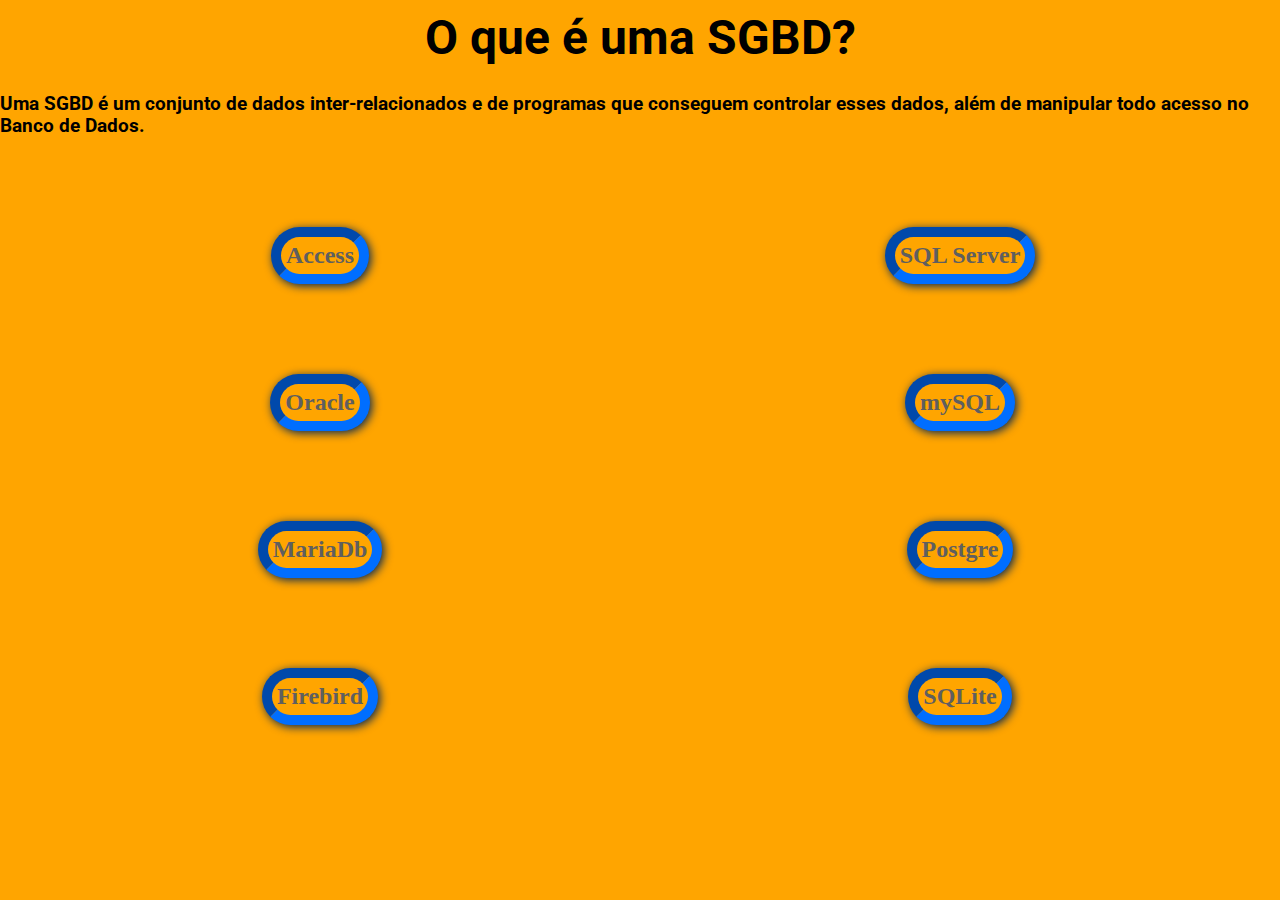
<file: paginaSGBD.html>
<!DOCTYPE html>
<html lang="pt-br">
<head>
    <meta charset="UTF-8">
    <meta http-equiv="X-UA-Compatible" content="IE=edge">
    <meta name="viewport" content="width=device-width, initial-scale=1.0">
    <link rel="stylesheet" href="sgbd.css">
    <link rel="shortcut icon" href="imagens/database-storage.svg" type="image/x-icon">
    <title>SGBD's</title>
</head>
<body>
    <main>
        <nav>
            <section>
                <div id="titulo">
                    <h1>
                        O que é uma SGBD?
                    </h1>
                </div>
                <div id="conceito">
                    <h3>
                        Uma SGBD é um conjunto de dados inter-relacionados e de programas que conseguem
                        controlar esses dados, além de manipular todo acesso no Banco de Dados. 
                    </h3>
                </div>
                <div class="divlinha1">
                    <div class="espaco">
                        <h2>
                            <a href="SGBD/access.html" class="linha">
                                Access
                            </a>
                        </h2>
                    </div>
                    <div class="espaco">
                        <h2>
                            <a href="SGBD/SQLServer.html" class="linha">
                                SQL Server
                            </a>
                        </h2>
                    </div>
                </div>
                <div class="divlinha1">
                    <div class="espaco">
                        <h2>
                            <a href="SGBD/oracle.html" class="linha">
                                Oracle
                            </a>
                        </h2>
                    </div>
                    <div class="espaco">
                        <h2>
                            <a href="SGBD/mySQL.html" class="linha">
                                mySQL
                            </a>
                        </h2>
                    </div>
                </div>
                <div class="divlinha1">
                    <div class="espaco">
                        <h2>
                            <a href="SGBD/mariaDB.html" class="linha">
                                MariaDb
                            </a>
                        </h2>
                    </div>
                    <div class="espaco">
                        <h2>
                            <a href="SGBD/postgre.html" class="linha">
                                Postgre
                            </a>
                        </h2>
                    </div>
                </div>
                <div class="divlinha1">
                    <div class="espaco">
                        <h2>
                            <a href="SGBD/firebird.html" class="linha">
                                Firebird
                            </a>
                        </h2>
                    </div>
                    <div class="espaco">
                        <h2>
                            <a href="SGBD/SQLite.html" class="linha">
                                SQLite
                            </a>
                        </h2>
                    </div>
                </div>
            </section>
        </nav>
    </main>
</body>
</html>
</file>
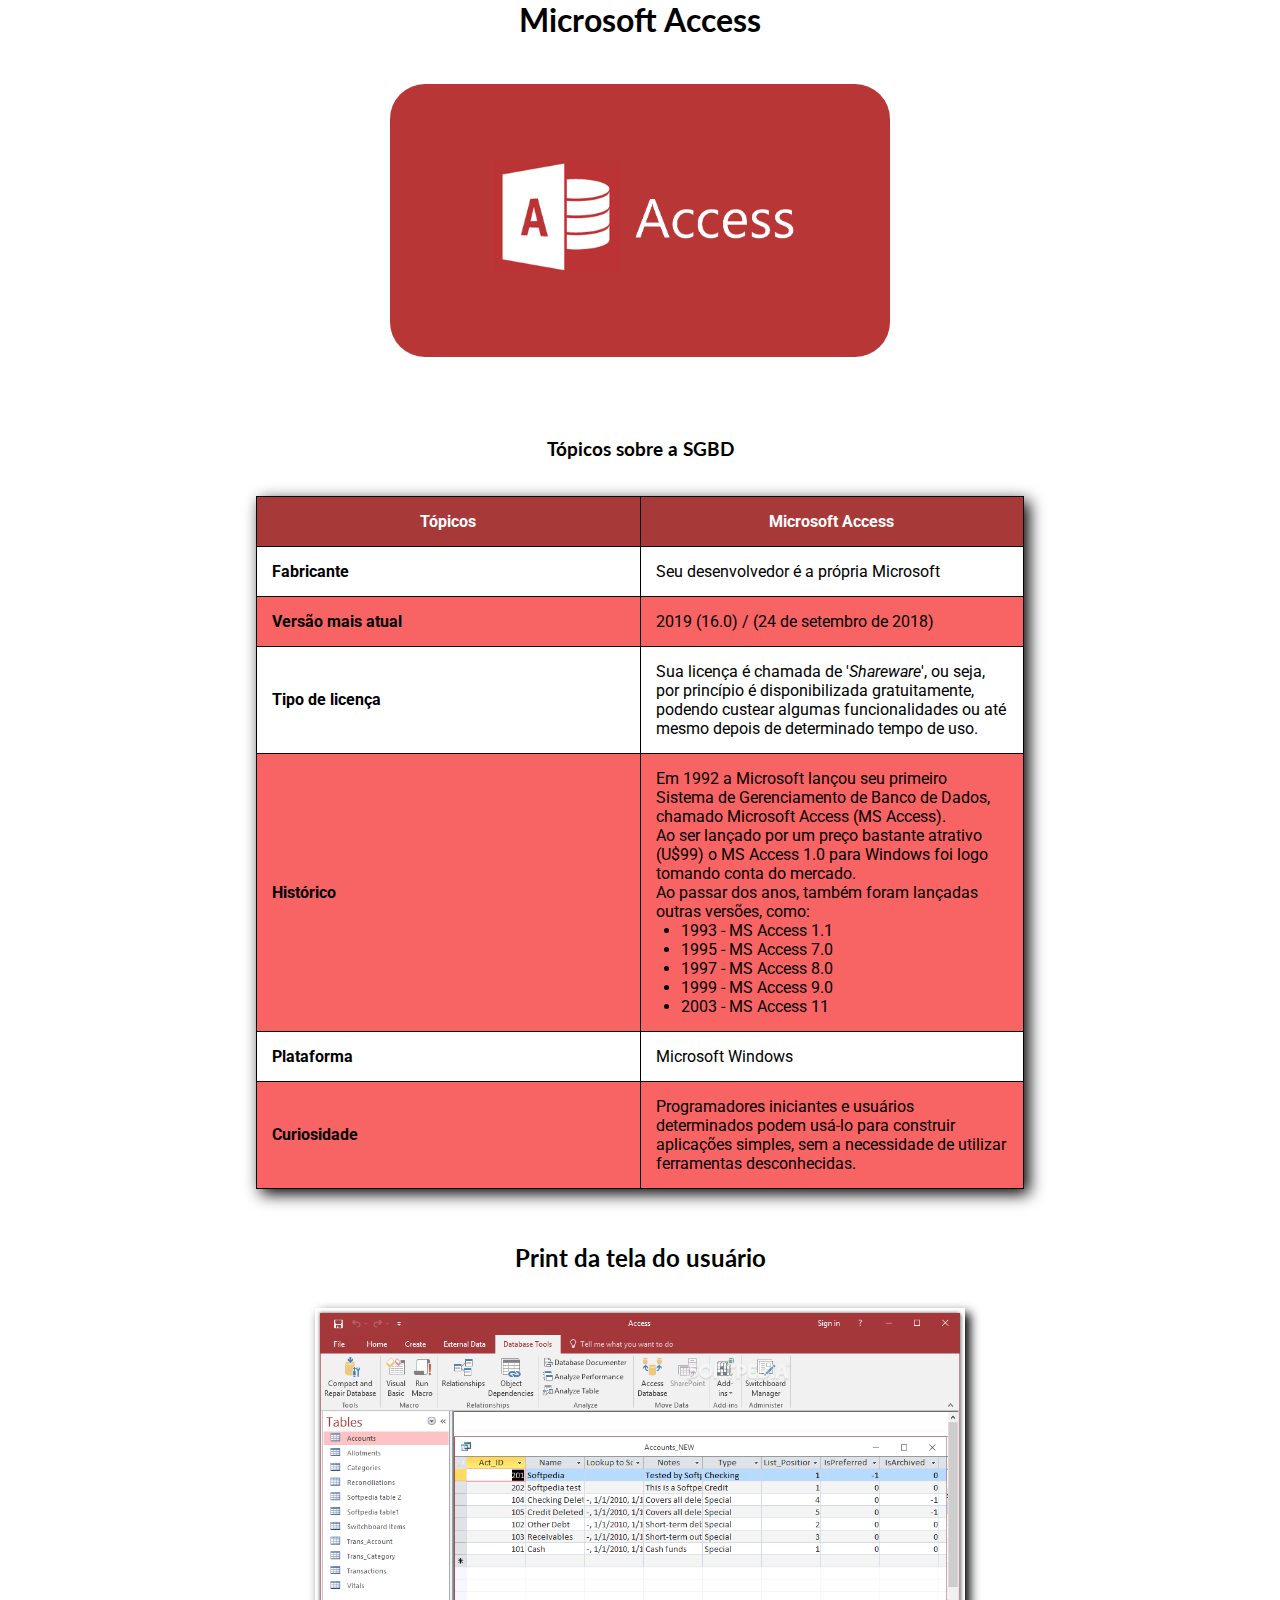
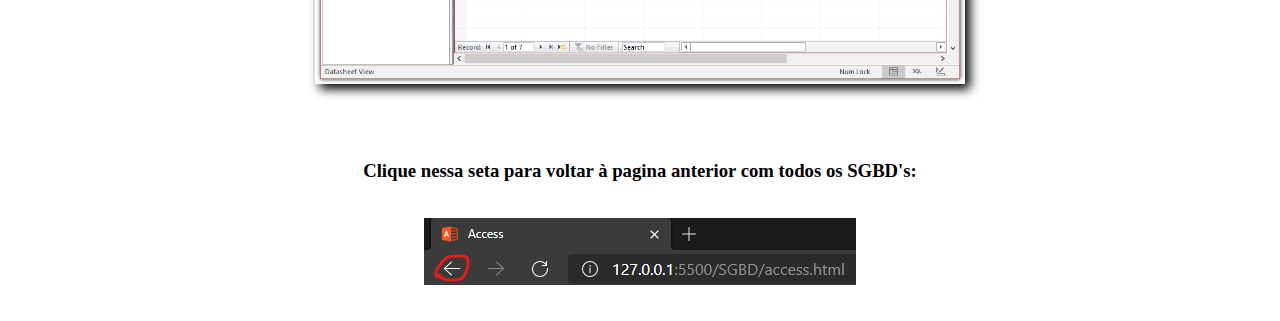
<file: SGBD/access.html>
<!DOCTYPE html>
<html lang="pt-br">
<head>
    <meta charset="UTF-8">
    <meta http-equiv="X-UA-Compatible" content="IE=edge">
    <meta name="viewport" content="width=device-width, initial-scale=1.0">
    <link rel="stylesheet" href="access.css">
    <link rel="shortcut icon" href="imagens/ACCESS/microsoft-access.svg" type="image/x-icon">
    <title>Access</title>
</head>
<body>
    <main>
        <section>
            <nav>
                <div id="divtitle">
                    <h1 id="title">
                        Microsoft Access
                    </h1>
                </div>
                <div id="img1">
                    <img id="microsoft" src="imagens/ACCESS/Microsoft-Access.jpg" title="Microsoft Access">
                </div>
                <br><br>
                <div id="titletabela">
                    <h3>
                        Tópicos sobre a SGBD
                    </h3>
                </div>
                <br><br>
                <div id="tabela">
                    <table>
                        <thead>
                            <tr>
                                <th>Tópicos</th>
                                <th>Microsoft Access</th>
                            </tr>
                        </thead>
                        <tbody>
                            <tr>
                                <!-- Fabricante -->
                                <td><strong>Fabricante</strong></td>
                                <td>Seu desenvolvedor é a própria Microsoft</td>
                            </tr>
                            <tr>
                                <!-- Versões mais atuais -->
                                <td><strong>Versão mais atual</strong></td>
                                <td>2019 (16.0) / (24 de setembro de 2018)</td>
                            </tr>
                            <tr>
                                <!-- Tipo de licença -->
                                <td><strong>Tipo de licença</strong></td>
                                <td>Sua licença é chamada de '<em>Shareware</em>', 
                                    ou seja, por princípio é disponibilizada gratuitamente, podendo 
                                    custear algumas funcionalidades ou até mesmo depois de determinado
                                    tempo de uso.</td>
                            </tr>
                            <tr>
                                <!-- Histórico (breve história da SGBD em questão) -->
                                <td><strong>Histórico</strong></td>
                                <td>Em 1992 a Microsoft lançou seu 
                                    primeiro Sistema de Gerenciamento de Banco de Dados, 
                                    chamado Microsoft Access (MS Access).<br/>
                                    Ao ser lançado por um preço bastante atrativo (U$99) o MS 
                                    Access 1.0 para Windows foi logo tomando conta do mercado.
                                    <br/>
                                    Ao passar dos anos, também foram lançadas outras versões,
                                    como: <ul>
                                        <li>1993 - MS Access 1.1</li>
                                        <li>1995 - MS Access 7.0</li>
                                        <li>1997 - MS Access 8.0</li>
                                        <li>1999 - MS Access 9.0</li>
                                        <li>2003 - MS Access 11</li>
                                    </ul>
                                </td>
                            </tr>
                            <tr>
                                <!-- Plataforma (sistemas operacionais suportados) -->
                                <td><strong>Plataforma</strong></td>
                                <td>Microsoft Windows</td>
                            </tr>
                            <tr>
                                <!-- Curiosidades -->
                                <td><strong>Curiosidade</strong></td>
                                <td>Programadores iniciantes e usuários determinados podem usá-lo
                                    para construir aplicações simples, sem a necessidade
                                    de utilizar ferramentas desconhecidas.</td>
                            </tr>
                        </tbody>
                    </table>
            </nav>
        </section>
        <section>
            <br><br><br>
            <!-- Interface ao usuário e prints de tela -->
            <div id="img1">
                <div>
                    <h3 id="print">
                        Print da tela do usuário
                    </h3>
                    <br><br>
                    <figure>
                        <img src="imagens/ACCESS/print.png" id="img2" title="Print tela do usuário">
                    </figure>
                    <br><br><br><br>
                </div>
            </div>
        </section>
    </main>
    <footer>
        <div id="divfooter">
            <h3>
                Clique nessa seta para voltar à pagina anterior com todos os SGBD's:
            </h3>
        </div>
        <br><br>
        <div id="divfooter2">
            <img src="imagens/ACCESS/tutorial.png" alt="Voltar">
        </div>
        <br><br>
    </footer>
    
   <!-- curiosidades -->

</body>
</html>
</file>
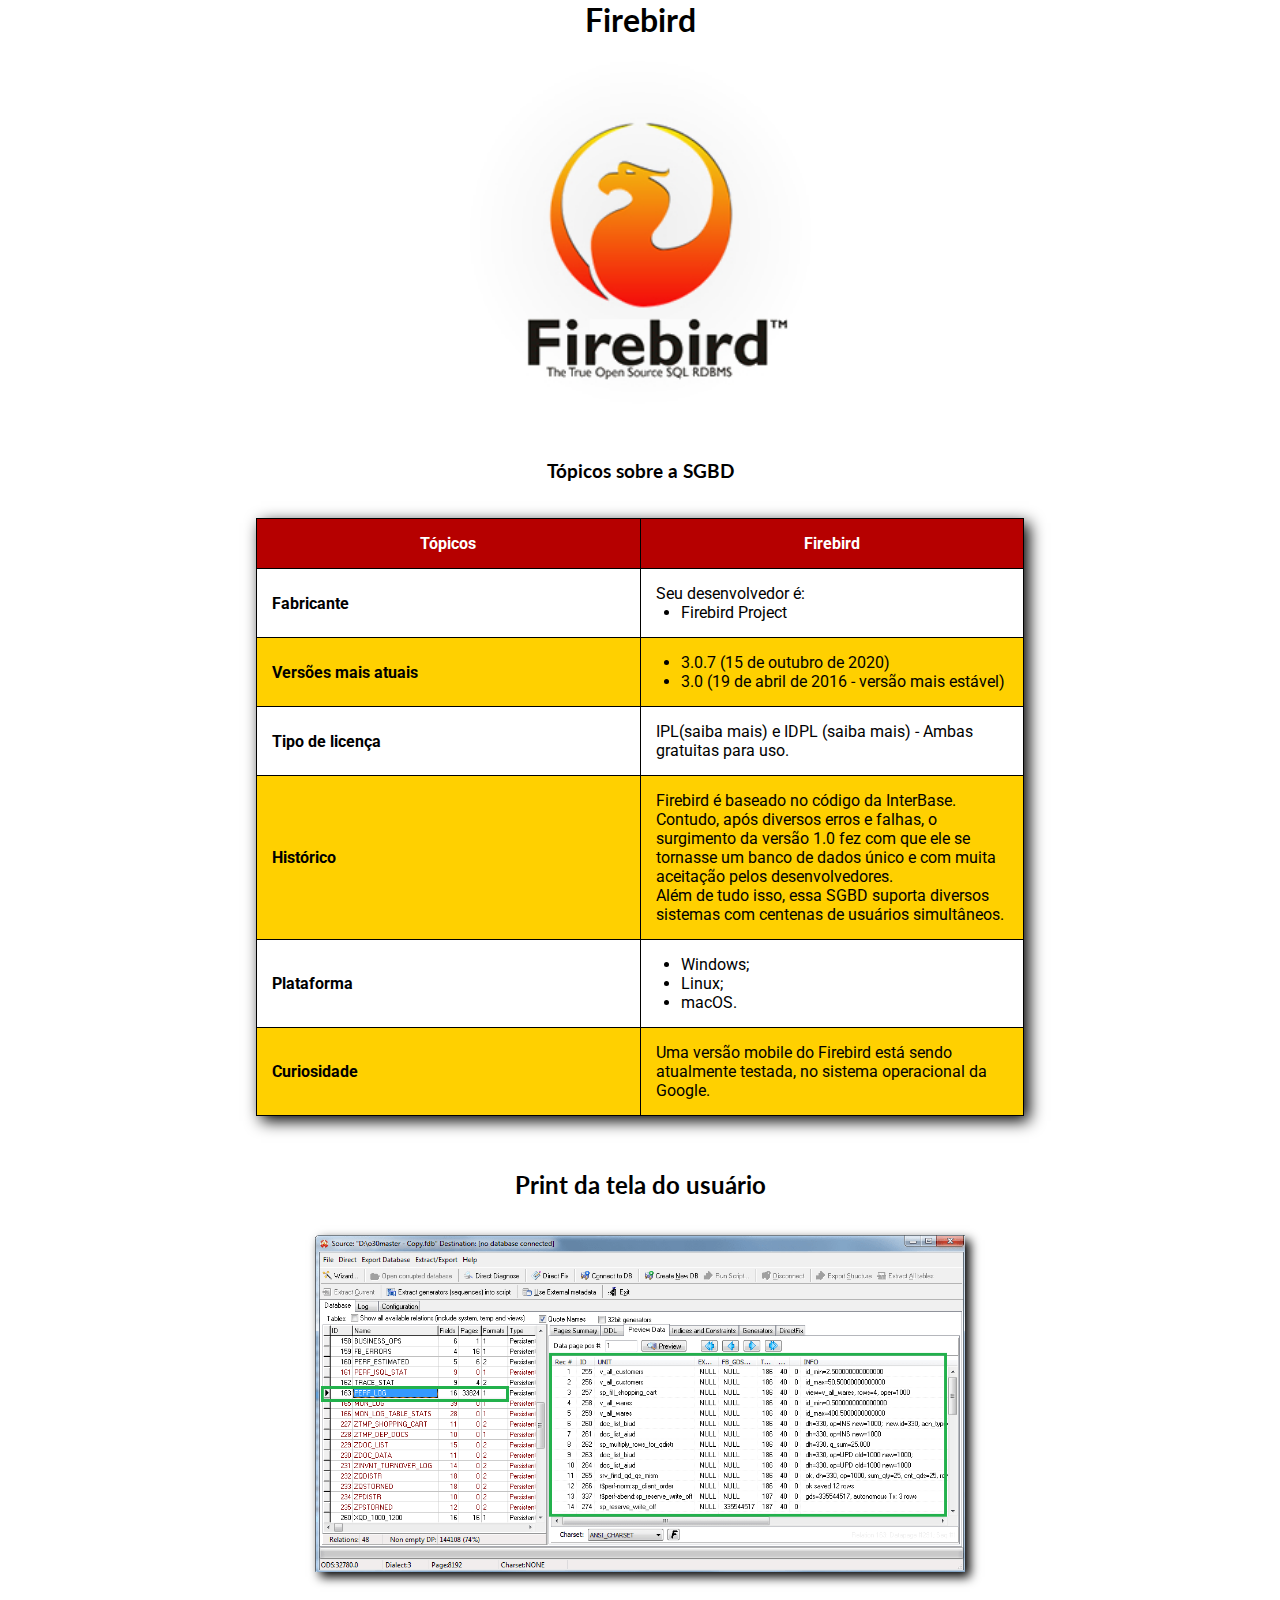
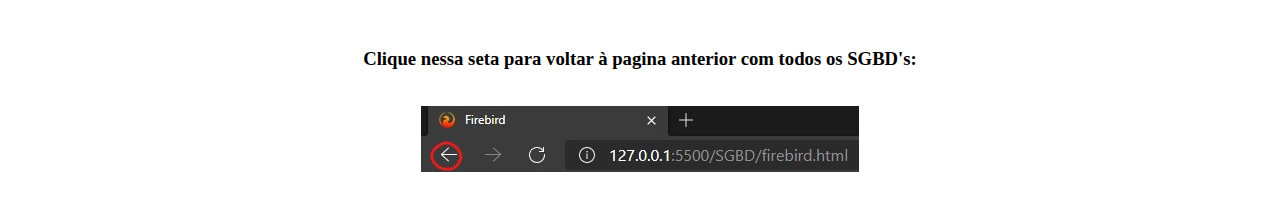
<file: SGBD/firebird.html>
<!DOCTYPE html>
<html lang="pt-br">
<head>
    <meta charset="UTF-8">
    <meta http-equiv="X-UA-Compatible" content="IE=edge">
    <meta name="viewport" content="width=device-width, initial-scale=1.0">
    <link rel="stylesheet" href="firebird.css">
    <link rel="shortcut icon" href="imagens/FIREBIRD/Firebird_logo.png" type="image/x-icon">
    <title>Firebird</title>
</head>
<body>
    <main>
        <section>
            <nav>
                <div id="divtitle">
                    <h1 id="title">
                        Firebird
                    </h1>
                </div>
                <div id="img1">
                    <img id="firebird" src="imagens/FIREBIRD/imgprincipal.jpg" title="Firebird">
                </div>
                <br><br>
                <div id="titletabela">
                    <h3>
                        Tópicos sobre a SGBD
                    </h3>
                </div>
                <br><br>
                <div id="tabela">
                    <table>
                        <thead>
                            <tr>
                                <th>Tópicos</th>
                                <th>Firebird</th>
                            </tr>
                        </thead>
                        <tbody>
                            <tr>
                                <!-- Fabricante -->
                                <td><strong>Fabricante</strong></td>
                                <td>Seu desenvolvedor é: 
                                    <ul>
                                        <li>
                                            Firebird Project
                                        </li>
                                    </ul>
                                </td>
                            </tr>
                            <tr>
                                <!-- Versões mais atuais -->
                                <td><strong>Versões mais atuais</strong></td>
                                <td>
                                    <ul>
                                        <li>3.0.7 (15 de outubro de 2020)</li>
                                        <li>3.0 (19 de abril de 2016 - versão mais estável)</li>
                                    </ul>
                                </td>
                            </tr>
                            <tr>
                                <!-- Tipo de licença -->
                                <td><strong>Tipo de licença</strong></td>
                                <td>IPL(<a class="firebird" href="http://www.firebirdsql.org/en/licensing/" target="_blank">saiba mais</a>) 
                                    e IDPL (<a class="firebird" href="http://www.firebirdsql.org/en/licensing/" target="_blank">saiba mais</a>) - 
                                Ambas gratuitas para uso.</td>
                            </tr>
                            <tr>
                                <!-- Histórico (breve história da SGBD em questão) -->
                                <td><strong>Histórico</strong></td>
                                <td>
                                    Firebird é baseado no código da InterBase.<br/> 
                                    Contudo, após diversos erros e falhas, o surgimento da versão 1.0
                                    fez com que ele se tornasse um banco de dados único e com muita
                                    aceitação pelos desenvolvedores.<br/>
                                    Além de tudo isso, essa SGBD suporta diversos sistemas com centenas de usuários 
                                    simultâneos.
                                </td>
                            </tr>
                            <tr>
                                <!-- Plataforma (sistemas operacionais suportados) -->
                                <td><strong>Plataforma</strong></td>
                                <td><ul>
                                    <li>Windows;</li>
                                    <li>Linux;</li>
                                    <li>macOS.</li>
                                </ul></td>
                            </tr>
                            <tr>
                                <!-- Curiosidades -->
                                <td><strong>Curiosidade</strong></td>
                                <td>
                                Uma versão mobile do Firebird está sendo atualmente testada, no sistema
                                operacional da Google.
                                </td>
                            </tr>
                        </tbody>
                    </table>
            </nav>
        </section>
        <section>
            <br><br><br>
            <div id="img1">
                <!-- Interface ao usuário e prints de tela -->
                <div>
                    <h3 id="print">
                        Print da tela do usuário
                    </h3>
                    <br><br>
                    <figure>
                        <img src="imagens/FIREBIRD/print.png" id="img2" title="Print tela do usuário">
                    </figure>
                    <br><br><br><br>
                </div>
            </div>
        </section>
    </main>
    <footer>
        <div id="divfooter">
            <h3>
                Clique nessa seta para voltar à pagina anterior com todos os SGBD's:
            </h3>
        </div>
        <br><br>
        <div id="divfooter2">
            <img src="imagens/FIREBIRD/tutorialfb.jpg" alt="Voltar">
        </div>
        <br><br>
    </footer>
</body>
</html>
</file>
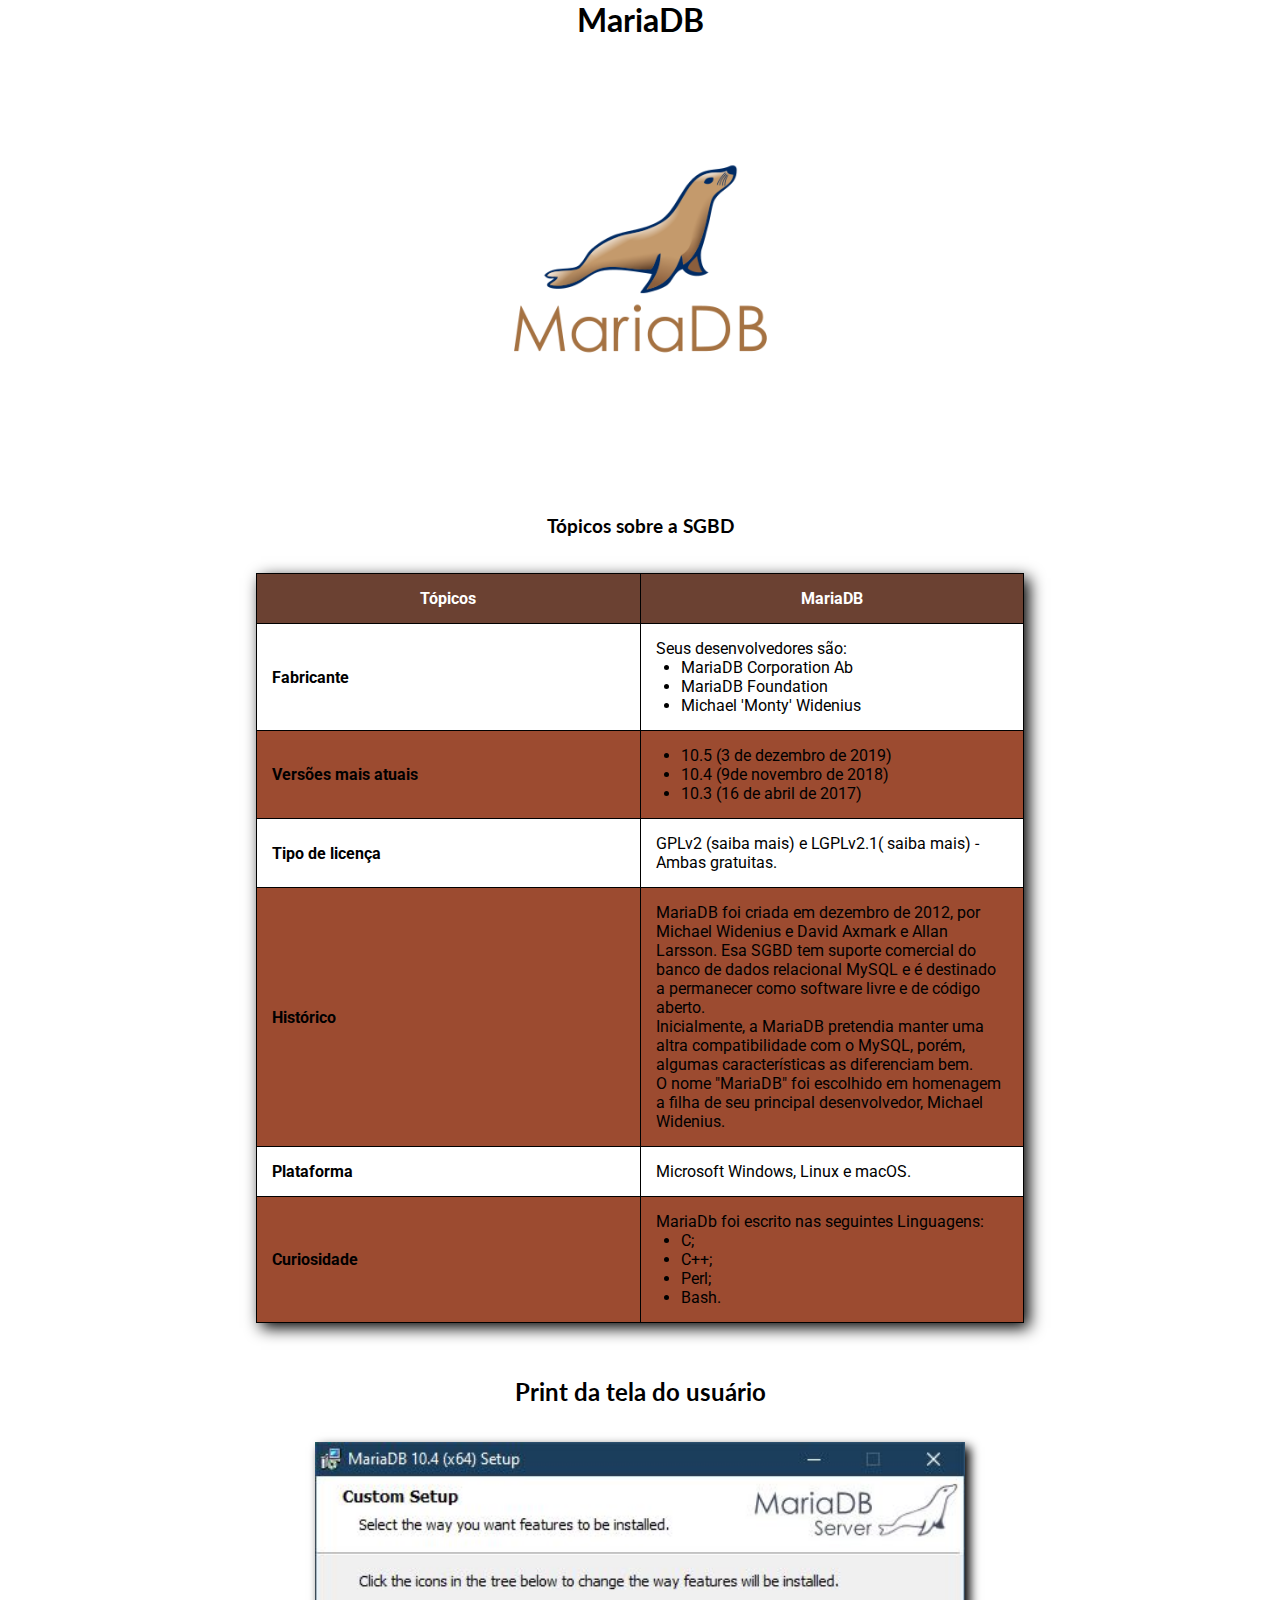
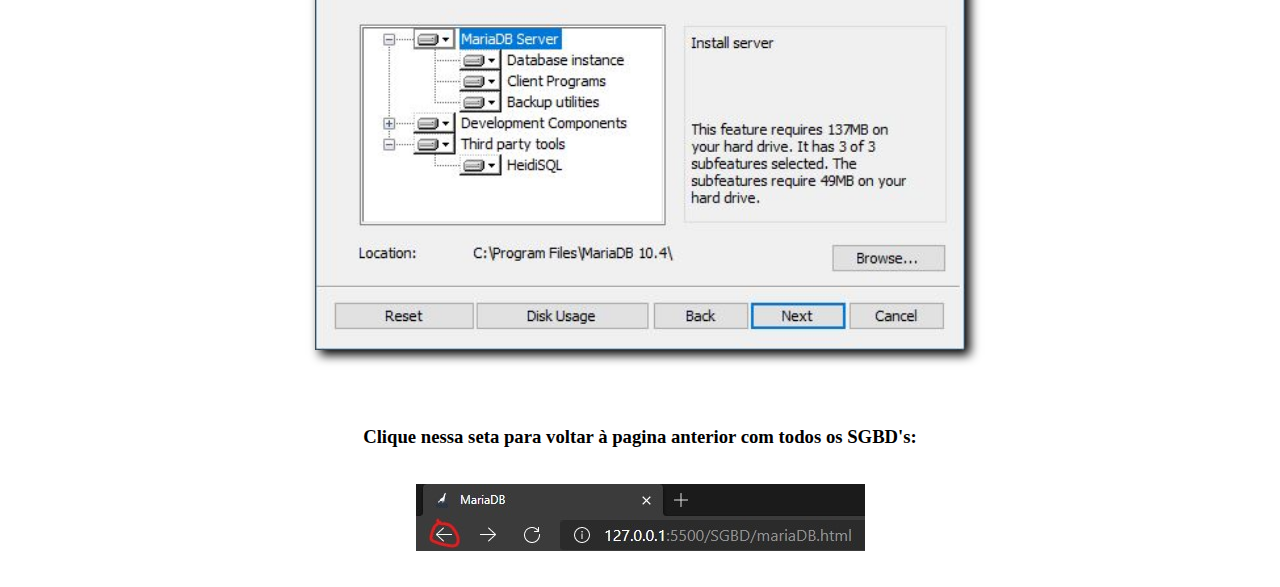
<file: SGBD/mariaDB.html>
<!DOCTYPE html>
<html lang="pt-br">
<head>
    <meta charset="UTF-8">
    <meta http-equiv="X-UA-Compatible" content="IE=edge">
    <meta name="viewport" content="width=device-width, initial-scale=1.0">
    <link rel="stylesheet" href="mariaDB.css">
    <link rel="shortcut icon" href="imagens/MARIADB/favicon.png" type="image/x-icon">
    <title>MariaDB</title>
</head>
<body>
    <main>
        <section>
            <nav>
                <div id="divtitle">
                    <h1 id="title">
                        MariaDB
                    </h1>
                </div>
                <div id="img1">
                    <img id="mariaDb" src="imagens/MARIADB/imgprincipal.png" title="MariaDB">
                </div>
                <br><br>
                <div id="titletabela">
                    <h3>
                        Tópicos sobre a SGBD
                    </h3>
                </div>
                <br><br>
                <div id="tabela">
                    <table>
                        <thead>
                            <tr>
                                <th>Tópicos</th>
                                <th>MariaDB</th>
                            </tr>
                        </thead>
                        <tbody>
                            <tr>
                                <!-- Fabricante -->
                                <td><strong>Fabricante</strong></td>
                                <td>Seus desenvolvedores são: 
                                    <ul>
                                        <li>MariaDB Corporation Ab</li>
                                        <li>MariaDB Foundation</li>
                                        <li>Michael 'Monty' Widenius</li>
                                    </ul>
                                </td>
                            </tr>
                            <tr>
                                <!-- Versões mais atuais -->
                                <td><strong>Versões mais atuais</strong></td>
                                <td><ul>
                                    <li>10.5 (3 de dezembro de 2019)</li>
                                    <li>10.4 (9de novembro de 2018)</li>
                                    <li>10.3 (16 de abril de 2017)</li>
                                </ul></td>
                            </tr>
                            <tr>
                                <!-- Tipo de licença -->
                                <td><strong>Tipo de licença</strong></td>
                                <td>GPLv2 (<a class="linkmdb" href="https://choosealicense.com/licenses/gpl-2.0/" target="_blank">saiba mais</a>) 
                                    e LGPLv2.1(<a class="linkmdb" href="https://www.gnu.org/licenses/old-licenses/lgpl-2.1.en.html" target="_blank">
                                    saiba mais</a>) - Ambas gratuitas.</td>
                            </tr>
                            <tr>
                                <!-- Histórico (breve história da SGBD em questão) -->
                                <td><strong>Histórico</strong></td>
                                <td>
                                    MariaDB foi criada em dezembro de 2012, por Michael Widenius e David Axmark e
                                    Allan Larsson. Esa SGBD tem suporte comercial do banco de dados relacional MySQL 
                                    e é destinado a permanecer como software livre e de código aberto.<br/>
                                    Inicialmente, a MariaDB pretendia manter uma altra compatibilidade com o MySQL,
                                    porém, algumas características as diferenciam bem.<br/>
                                    O nome "MariaDB" foi escolhido em homenagem a filha de seu principal
                                    desenvolvedor, Michael Widenius.
                                </td>
                            </tr>
                            <tr>
                                <!-- Plataforma (sistemas operacionais suportados) -->
                                <td><strong>Plataforma</strong></td>
                                <td>Microsoft Windows, Linux e macOS.</td>
                            </tr>
                            <tr>
                                <!-- Curiosidades -->
                                <td><strong>Curiosidade</strong></td>
                                <td>
                                    MariaDb foi escrito nas seguintes Linguagens:
                                    <ul>
                                        <li>C;</li>
                                        <li>C++;</li>
                                        <li>Perl;</li>
                                        <li>Bash.</li>
                                    </ul>
                                </td>
                            </tr>
                        </tbody>
                    </table>
            </nav>
        </section>
        <section>
            <br><br><br>
            <div id="img1">
                <!-- Interface ao usuário e prints de tela -->
                <div>
                    <h3 id="print">
                        Print da tela do usuário
                    </h3>
                    <br><br>
                    <figure>
                        <img src="imagens/MARIADB/telausuario.jpg" id="img2" title="Print tela do usuário">
                    </figure>
                    <br><br><br><br>
                </div>
            </div>
        </section>
    </main>
    <footer>
        <div id="divfooter">
            <h3>
                Clique nessa seta para voltar à pagina anterior com todos os SGBD's:
            </h3>
        </div>
        <br><br>
        <div id="divfooter2">
            <img src="imagens/MARIADB/tutorialmdb.jpg" alt="Voltar">
        </div>
        <br><br>
    </footer>
</body>
</body>
</html>
</file>
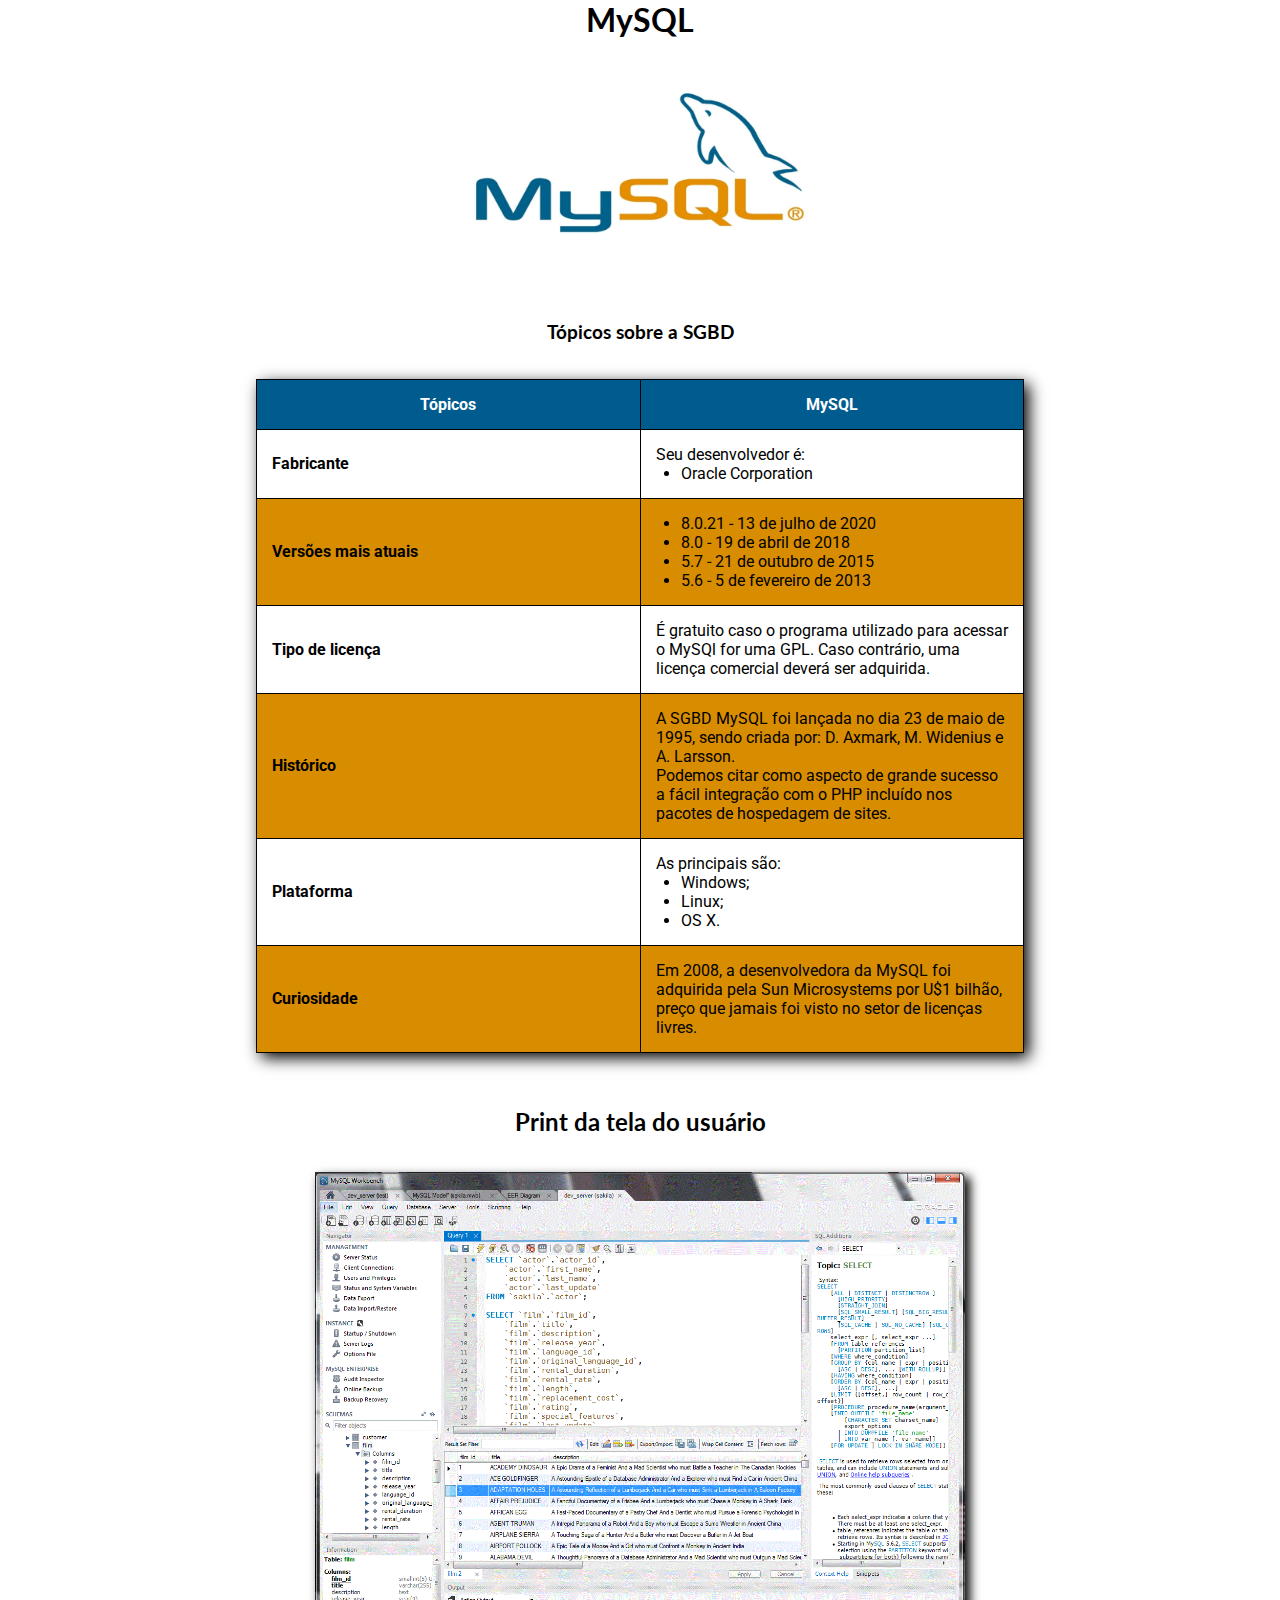
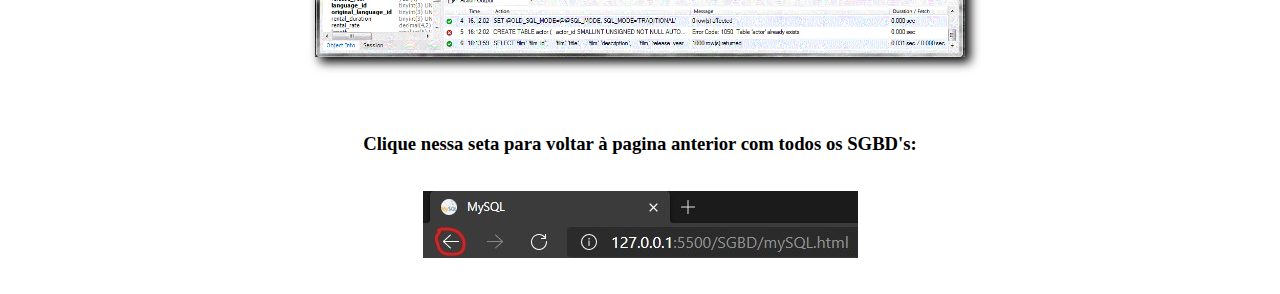
<file: SGBD/mySQL.html>
<!DOCTYPE html>
<html lang="pt-br">
<head>
    <meta charset="UTF-8">
    <meta http-equiv="X-UA-Compatible" content="IE=edge">
    <meta name="viewport" content="width=device-width, initial-scale=1.0">
    <link rel="stylesheet" href="mySQL.css">
    <link rel="shortcut icon" href="imagens/MYSQL/mysql.svg" type="image/x-icon">
    <title>MySQL</title>
</head>
<body>
    <main>
        <section>
            <nav>
                <div id="divtitle">
                    <h1 id="title">
                        MySQL
                    </h1>
                </div>
                <div id="img1">
                    <img id="mysql" src="imagens/MYSQL/mysqllogo.jpg" title="MySQL">
                </div>
                <br><br>
                <div id="titletabela">
                    <h3>
                        Tópicos sobre a SGBD
                    </h3>
                </div>
                <br><br>
                <div id="tabela">
                    <table>
                        <thead>
                            <tr>
                                <th>Tópicos</th>
                                <th>MySQL</th>
                            </tr>
                        </thead>
                        <tbody>
                            <tr>
                                <!-- Fabricante -->
                                <td><strong>Fabricante</strong></td>
                                <td>Seu desenvolvedor é:
                                    <ul><li>
                                        Oracle Corporation
                                    </li></ul> 
                                </td>
                            </tr>
                            <tr>
                                <!-- Versões mais atuais -->
                                <td><strong>Versões mais atuais</strong>
                                </td>
                                <td>
                                    <ul>
                                        <li>8.0.21 - 13 de julho de 2020</li>
                                        <li>8.0 - 19 de abril de 2018</li>
                                        <li>5.7 - 21 de outubro de 2015</li>
                                        <li>5.6 - 5 de fevereiro de 2013</li>
                                    </ul>
                                </td>
                            </tr>
                            <tr>
                                <!-- Tipo de licença -->
                                <td><strong>Tipo de licença</strong></td>
                                <td>
                                    É gratuito caso o programa utilizado para acessar o MySQl for uma GPL.
                                    Caso contrário, uma licença comercial deverá ser adquirida.
                                </td>
                            </tr>
                            <tr>
                                <!-- Histórico (breve história da SGBD em questão) -->
                                <td><strong>Histórico</strong></td>
                                <td>
                                   A SGBD MySQL foi lançada no dia 23 de maio de 1995, sendo criada
                                   por: D. Axmark, M. Widenius e A. Larsson. <br/>
                                   Podemos citar como aspecto de grande sucesso a fácil integração 
                                   com o PHP incluído nos pacotes de hospedagem de sites.
                                </td>
                            </tr>
                            <tr>
                                <!-- Plataforma (sistemas operacionais suportados) -->
                                <td><strong>Plataforma</strong></td>
                                <td>
                                   As principais são:
                                   <ul>
                                       <li>Windows;</li>
                                       <li>Linux;</li>
                                       <li>OS X.</li>
                                   </ul>
                                </td>
                            </tr>
                            <tr>
                                <!-- Curiosidades -->
                                <td><strong>Curiosidade</strong></td>
                                <td>
                                    Em 2008, a desenvolvedora da MySQL foi adquirida pela Sun Microsystems
                                    por U$1 bilhão, preço que jamais foi visto no setor de licenças livres.
                                </td>
                            </tr>
                            
                        </tbody>
                    </table>
            </nav>
        </section>
        <section>
            <br><br><br>
            <div id="img1">
                <!-- Interface ao usuário e prints de tela -->
                <div>
                    <h3 id="print">
                        Print da tela do usuário
                    </h3>
                    <br><br>
                    <figure>
                        <img src="imagens/MYSQL/print.png" id="img2" title="Print tela do usuário">
                    </figure>
                    <br><br><br><br>
                </div>
            </div>
        </section>
    </main>
    <footer>
        <div id="divfooter">
            <h3>
                Clique nessa seta para voltar à pagina anterior com todos os SGBD's:
            </h3>
        </div>
        <br><br>
        <div id="divfooter2">
            <img src="imagens/MYSQL/tutorialmysql.jpg" alt="Voltar">
        </div>
        <br><br>
    </footer>
</body>
</html>
</file>
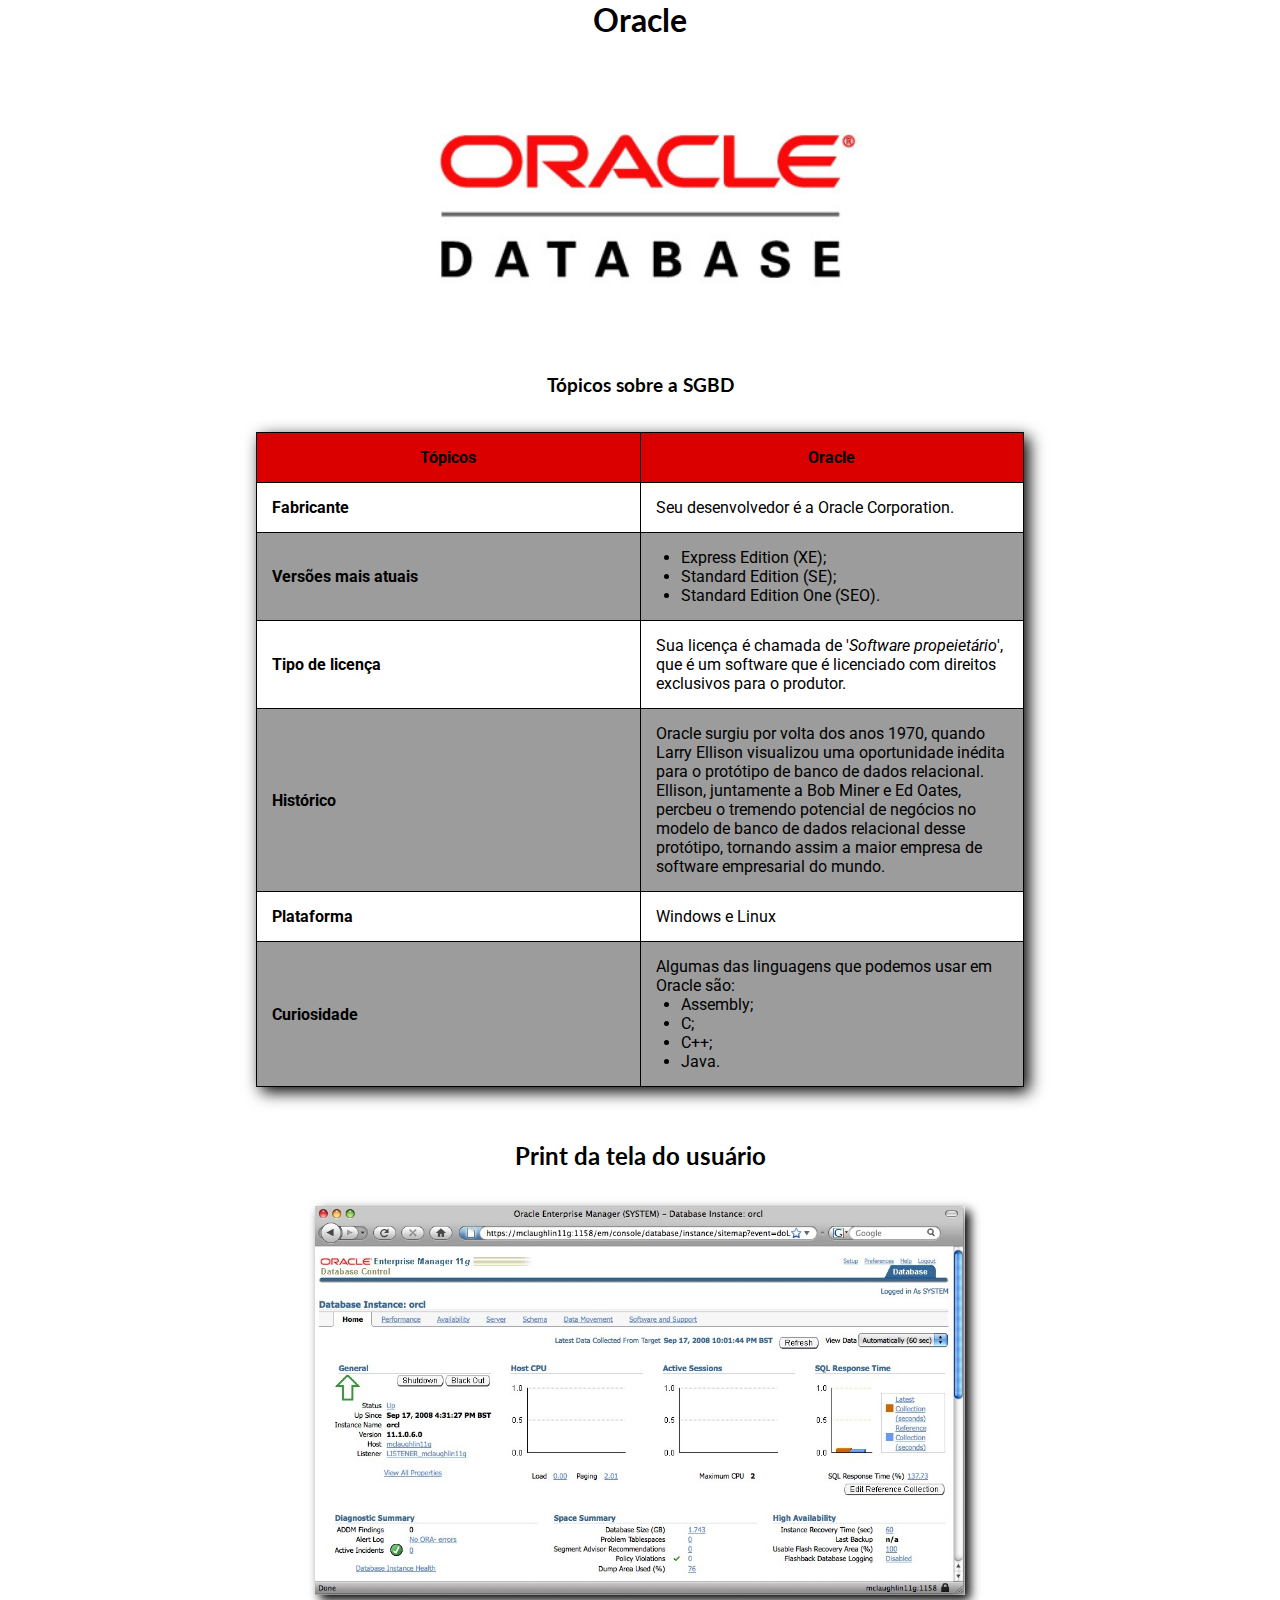
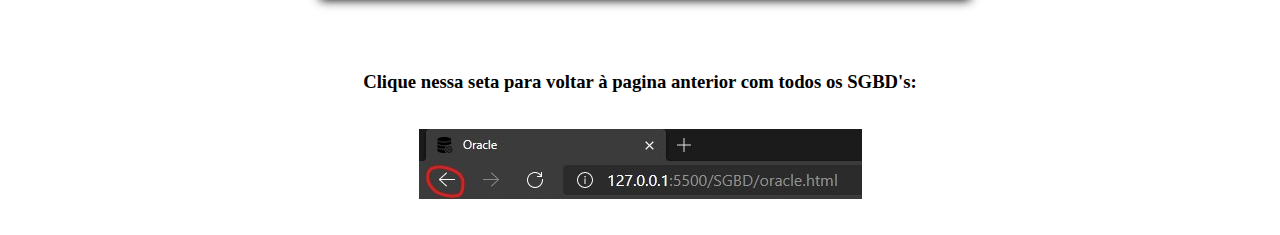
<file: SGBD/oracle.html>
<!DOCTYPE html>
<html lang="pt-br">
<head>
    <meta charset="UTF-8">
    <meta http-equiv="X-UA-Compatible" content="IE=edge">
    <meta name="viewport" content="width=device-width, initial-scale=1.0">
    <link rel="stylesheet" href="oracle.css">
    <link rel="shortcut icon" href="imagens/ORACLE/database.svg" type="image/x-icon">
    <title>Oracle</title>
</head>
<body>
    <body>
        <main>
            <section>
                <nav>
                    <div id="divtitle">
                        <h1 id="title">
                            Oracle
                        </h1>
                    </div>
                    <div id="img1">
                        <img id="oracle" src="imagens/ORACLE/Oracle-Database.jpg" title="Microsoft Access">
                    </div>
                    <div id="titletabela">
                        <h3>
                            Tópicos sobre a SGBD
                        </h3>
                    </div>
                    <br><br>
                    <div id="tabela">
                        <table>
                            <thead>
                                <tr>
                                    <th>Tópicos</th>
                                    <th>Oracle</th>
                                </tr>
                            </thead>
                            <tbody>
                                <tr>
                                    <!-- Fabricante -->
                                    <td><strong>Fabricante</strong></td>
                                    <td>Seu desenvolvedor é a Oracle Corporation.</td>
                                </tr>
                                <tr>
                                    <!-- Versões mais atuais -->
                                    <td><strong>Versões mais atuais</strong></td>
                                    <td> <ul>
                                        <li>Express Edition (XE);</li>
                                        <li>Standard Edition (SE);</li>
                                        <li>Standard Edition One (SEO).</li>
                                    </ul>
                                    </td>
                                </tr>
                                <tr>
                                    <!-- Tipo de licença -->
                                    <td><strong>Tipo de licença</strong></td>
                                    <td>Sua licença é chamada de '<em>Software propeietário</em>', 
                                        que é um software que é licenciado com
                                        direitos exclusivos para o produtor.</td>
                                </tr>
                                <tr>
                                    <!-- Histórico (breve história da SGBD em questão) -->
                                    <td><strong>Histórico</strong></td>
                                    <td>Oracle surgiu por volta dos anos 1970, quando Larry Ellison
                                        visualizou uma oportunidade inédita para o protótipo de
                                        banco de dados relacional.<br/>
                                        Ellison, juntamente a Bob Miner e Ed Oates, percbeu o tremendo
                                         potencial de negócios no modelo de banco de dados relacional desse 
                                         protótipo, tornando assim a maior empresa de software empresarial do mundo.
                                    </td>
                                </tr>
                                <tr>
                                    <!-- Plataforma (sistemas operacionais suportados) -->
                                    <td><strong>Plataforma</strong></td>
                                    <td>Windows e Linux</td>
                                </tr>
                                <tr>
                                    <!-- curiosidades -->
                                    <td><strong>Curiosidade</strong></td>
                                    <td>
                                        Algumas das linguagens que podemos usar em Oracle são:
                                        <ul>
                                            <li>Assembly;</li>
                                            <li>C;</li>
                                            <li>C++;</li>
                                            <li>Java.</li>
                                        </ul>
                                    </td>
                                </tr>
                            </tbody>
                        </table>
                </nav>
            </section>
            <section>
                <br><br><br>
                <div id="img1">
                    <!-- Interface ao usuário e prints de tela -->
                    <div>
                        <h3 id="print">
                            Print da tela do usuário
                        </h3>
                        <br><br>
                        <figure>
                            <img src="imagens/ORACLE/print1.jpg" id="img2" title="Print tela do usuário">
                        </figure>
                        <br><br><br><br>
                    </div>
                </div>
            </section>
        </main>
        <footer>
            <div id="divfooter">
                <h3>
                    Clique nessa seta para voltar à pagina anterior com todos os SGBD's:
                </h3>
            </div>
            <br><br>
            <div id="divfooter2">
                <img src="imagens/ORACLE/tutorial0.jpg" alt="Voltar">
            </div>
            <br><br>
        </footer>    
    </body>
    </html>
</body>
</html>
</file>
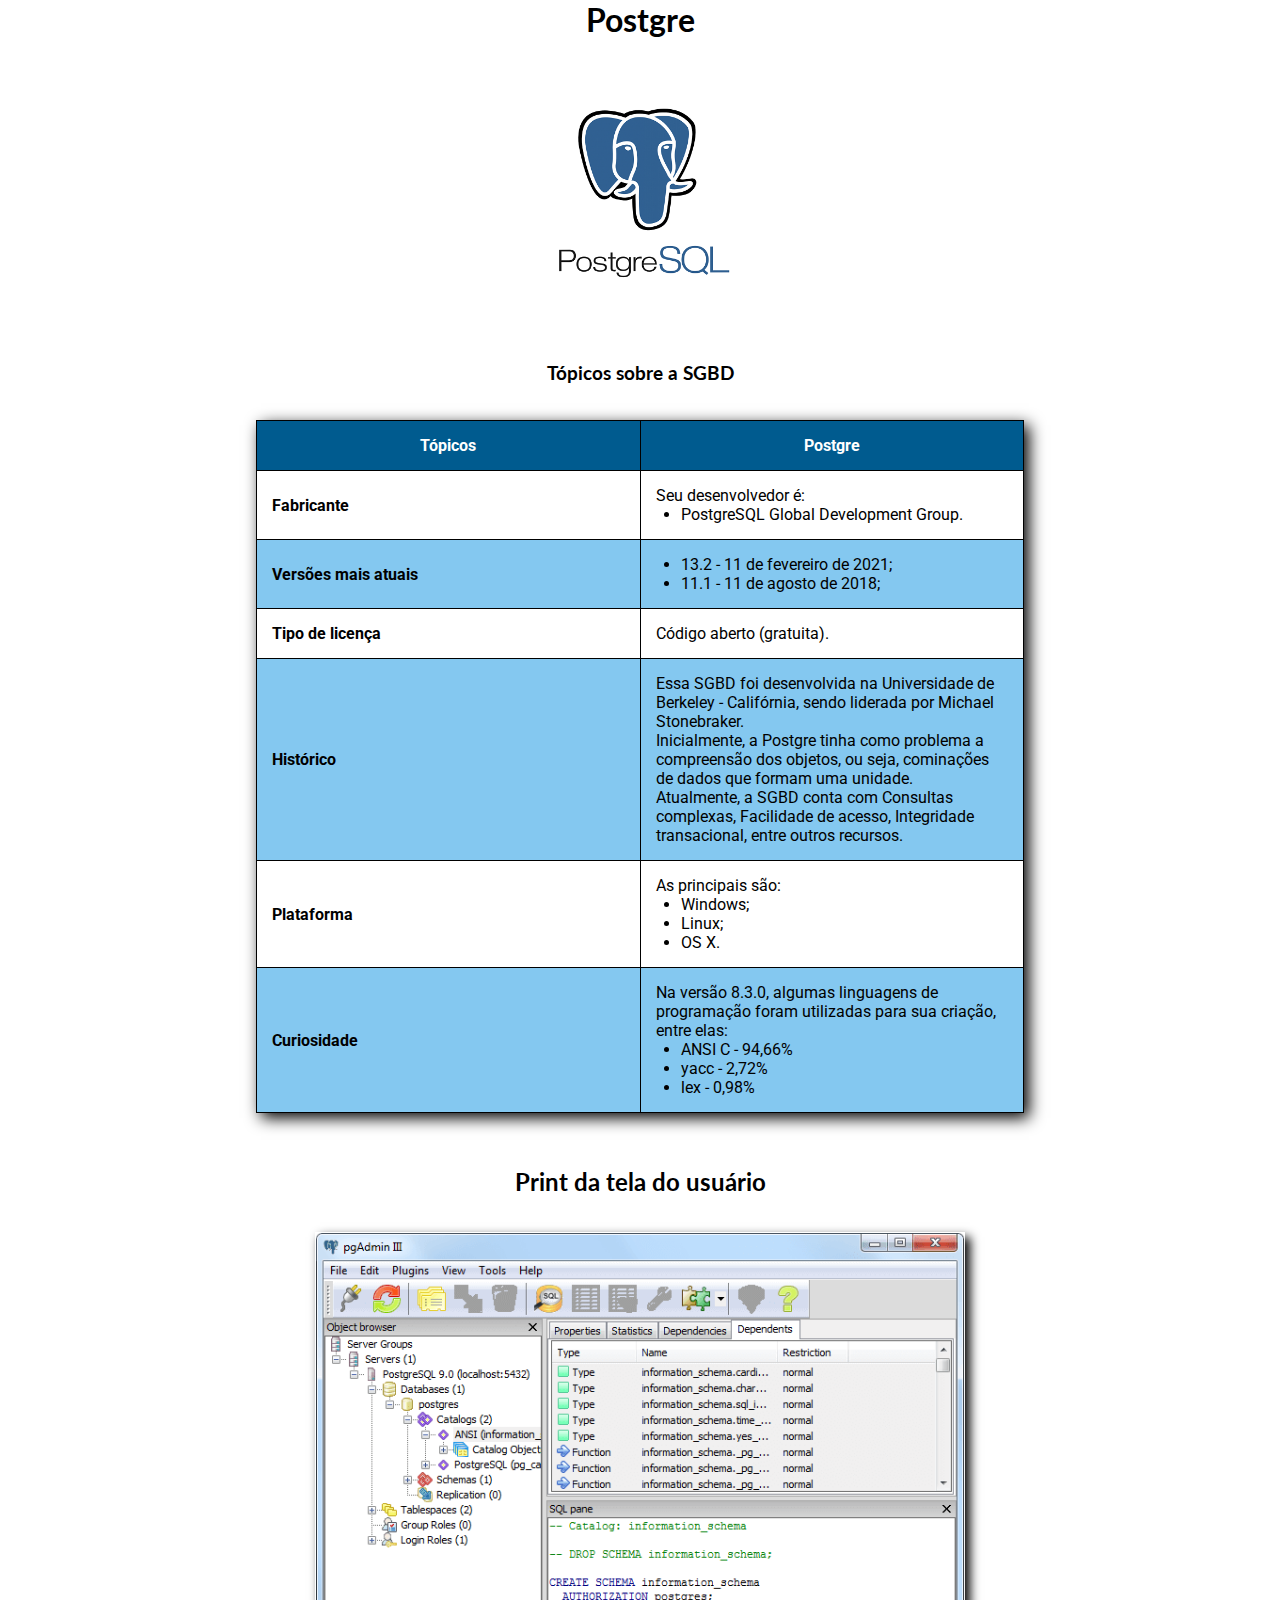
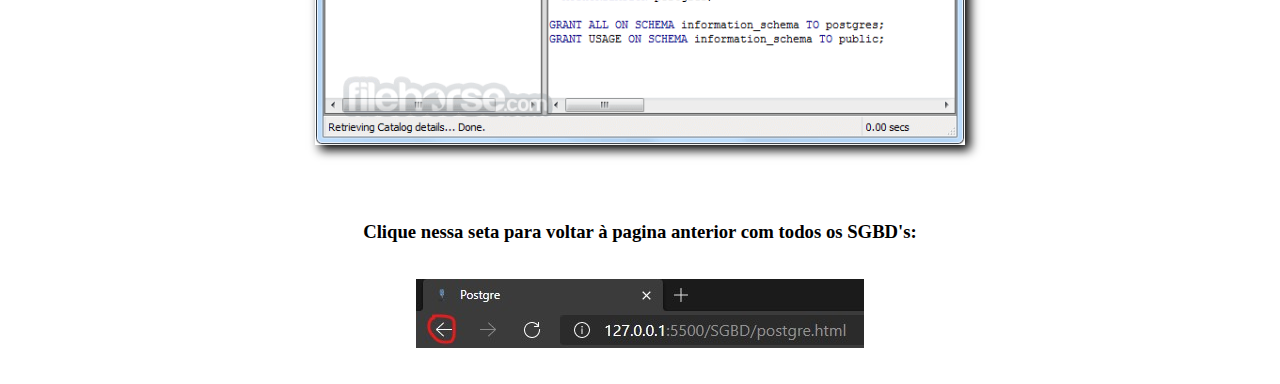
<file: SGBD/postgre.html>
<!DOCTYPE html>
<html lang="pt-br">
<head>
    <meta charset="UTF-8">
    <meta http-equiv="X-UA-Compatible" content="IE=edge">
    <meta name="viewport" content="width=device-width, initial-scale=1.0">
    <link rel="stylesheet" href="postgre.css">
    <link rel="shortcut icon" href="imagens/POSTGRE/postgresql.png" type="image/x-icon">
    <title>Postgre</title>
</head>
<body>
    <main>
        <section>
            <nav>
                <div id="divtitle">
                    <h1 id="title">
                        Postgre
                    </h1>
                </div>
                <div id="img1">
                    <img id="postgre" src="imagens/POSTGRE/logo.png" title="Postgre">
                </div>
                <br><br>
                <div id="titletabela">
                    <h3>
                        Tópicos sobre a SGBD
                    </h3>
                </div>
                <br><br>
                <div id="tabela">
                    <table>
                        <thead>
                            <tr>
                                <th>Tópicos</th>
                                <th>Postgre</th>
                            </tr>
                        </thead>
                        <tbody>
                            <tr>
                                <!-- Fabricante -->
                                <td><strong>Fabricante</strong></td>
                                <td>Seu desenvolvedor é:
                                    <ul>
                                        <li>
                                            PostgreSQL Global Development Group.
                                        </li>
                                    </ul> 
                                </td>
                            </tr>
                            <tr>
                                <!-- Versões mais atuais -->
                                <td><strong>Versões mais atuais</strong></td>
                                <td>
                                    <ul>
                                        <li>13.2 - 11 de fevereiro de 2021;</li>
                                        <li>11.1 - 11 de agosto de 2018;</li>
                                    </ul>
                                </td>
                            </tr>
                            <tr>
                                <!-- Tipo de licença (gratuita, paga ou cod aberto) -->
                                <td><strong>Tipo de licença</strong></td>
                                <td>Código aberto (gratuita).</td>
                            </tr>
                            <tr>
                                <!-- Histórico (breve história da SGBD em questão) -->
                                <td><strong>Histórico</strong></td>
                                <td>
                                    Essa SGBD foi desenvolvida na Universidade de Berkeley - Califórnia,
                                    sendo liderada por Michael Stonebraker. <br/>
                                    Inicialmente, a Postgre tinha como problema a compreensão dos objetos,
                                    ou seja, cominações de dados que formam uma unidade.
                                    <br/>
                                    Atualmente, a SGBD conta com Consultas complexas, Facilidade de acesso,
                                    Integridade transacional, entre outros recursos.
                                </td>
                            </tr>
                            <tr>
                                <!-- Plataforma (sistemas operacionais suportados) -->
                                <td><strong>Plataforma</strong></td>
                                <td>
                                    As principais são:
                                    <ul>
                                        <li>Windows;</li>
                                        <li>Linux;</li>
                                        <li>OS X.</li>
                                    </ul>
                                </td>
                            </tr>
                            <tr>
                                <!-- Curiosidades -->
                                <td><strong>Curiosidade</strong></td>
                                <td>
                                Na versão 8.3.0, algumas linguagens de programação foram utilizadas
                                para sua criação, entre elas:
                                <ul>
                                    <li>ANSI C - 94,66%</li>
                                    <li>yacc - 2,72%</li>
                                    <li>lex - 0,98%</li>
                                </ul>
                                </td>
                            </tr>
                        </tbody>
                    </table>
            </nav>
        </section>
        <section>
            <br><br><br>
            <div id="img1">
                <!-- Interface ao usuário e prints de tela -->
                <div>
                    <h3 id="print">
                        Print da tela do usuário
                    </h3>
                    <br><br>
                    <figure>
                        <img src="imagens/POSTGRE/print.png" id="img2" title="Print tela do usuário">
                    </figure>
                    <br><br><br><br>
                </div>
            </div>
        </section>
    </main>
    <footer>
        <div id="divfooter">
            <h3>
                Clique nessa seta para voltar à pagina anterior com todos os SGBD's:
            </h3>
        </div>
        <br><br>
        <div id="divfooter2">
            <img src="imagens/POSTGRE/tutorialpostgre.jpg" alt="Voltar">
        </div>
        <br><br>
    </footer>
</body>
</html>
</file>
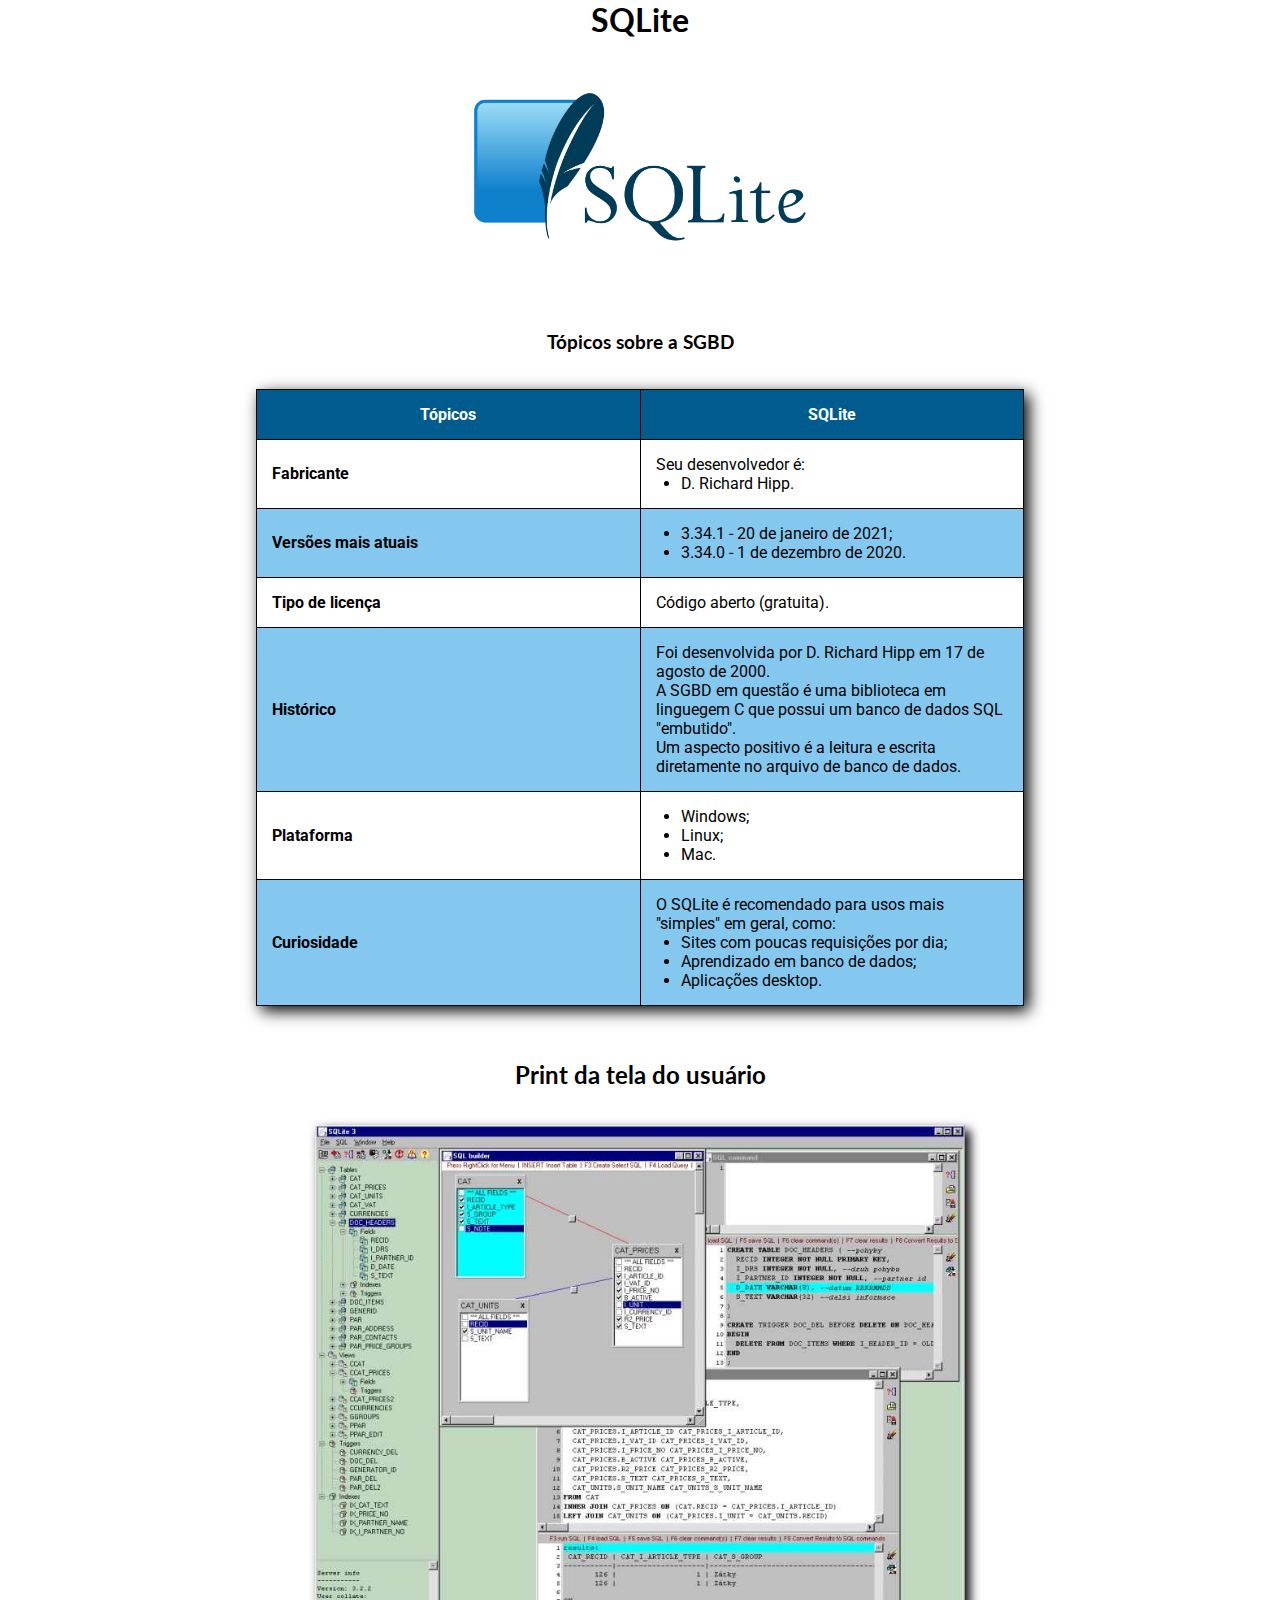
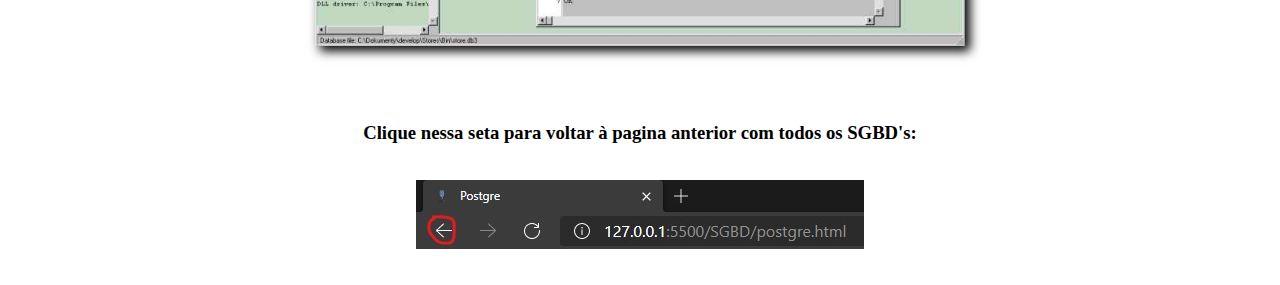
<file: SGBD/SQLite.html>
<!DOCTYPE html>
<html lang="pt-br">
<head>
    <meta charset="UTF-8">
    <meta http-equiv="X-UA-Compatible" content="IE=edge">
    <meta name="viewport" content="width=device-width, initial-scale=1.0">
    <link rel="stylesheet" href="SQLite.css">
    <link rel="shortcut icon" href="imagens/SQLITE/SQLite370.svg-1.png" type="image/x-icon">
    <title>SQLite</title>
</head>
<body>
    <main>
        <section>
            <nav>
                <div id="divtitle">
                    <h1 id="title">
                        SQLite
                    </h1>
                </div>
                <div id="img1">
                    <img id="sqlite" src="imagens/SQLITE/SQLite370.png" title="SQLite">
                </div>
                <br><br>
                <div id="titletabela">
                    <h3>
                        Tópicos sobre a SGBD
                    </h3>
                </div>
                <br><br>
                <div id="tabela">
                    <table>
                        <thead>
                            <tr>
                                <th>Tópicos</th>
                                <th>SQLite</th>
                            </tr>
                        </thead>
                        <tbody>
                            <tr>
                                <!-- Fabricante -->
                                <td><strong>Fabricante</strong></td>
                                <td>Seu desenvolvedor é:
                                    <ul>
                                        <li>
                                            D. Richard Hipp.
                                        </li>
                                    </ul> 
                                </td>
                            </tr>
                            <tr>
                                <!-- Versões mais atuais -->
                                <td><strong>Versões mais atuais</strong></td>
                                <td>
                                    <ul>
                                        <li>3.34.1 - 20 de janeiro de 2021;</li>
                                        <li>3.34.0 - 1 de dezembro de 2020.</li>
                                    </ul>
                                </td>
                            </tr>
                            <tr>
                                <!-- Tipo de licença -->
                                <td><strong>Tipo de licença</strong></td>
                                <td>Código aberto (gratuita).</td>
                            </tr>
                            <tr>
                                <!-- Histórico (breve história da SGBD em questão) -->
                                <td><strong>Histórico</strong></td>
                                <td>
                                   Foi desenvolvida por D. Richard Hipp em 17 de agosto de 2000.
                                   <br/>
                                   A SGBD em questão é uma biblioteca em linguegem C que possui um
                                   banco de dados SQL "embutido".
                                   <br/>
                                   Um aspecto positivo é a leitura e escrita diretamente no arquivo
                                   de banco de dados.
                                </td>
                            </tr>
                            <tr>
                                <!-- Plataforma (sistemas operacionais suportados) -->
                                <td><strong>Plataforma</strong></td>
                                <td>
                                   <ul>
                                       <li>Windows;</li>
                                       <li>Linux;</li>
                                       <li>Mac.</li>
                                   </ul>
                                </td>
                            </tr>
                            <tr>
                                <!-- Curiosidades -->
                                <td><strong>Curiosidade</strong></td>
                                <td>
                                    O SQLite é recomendado para usos mais "simples" em geral, como:
                                    <ul>
                                        <li>Sites com poucas requisições por dia;</li>
                                        <li>Aprendizado em banco de dados;</li>
                                        <li>Aplicações desktop.</li>
                                    </ul>
                                </td>
                            </tr>
                        </tbody>
                    </table>
            </nav>
        </section>
        <section>
            <br><br><br>
            <div id="img1">
                <div>
                    <h3 id="print">
                        Print da tela do usuário
                    </h3>
                    <br><br>
                    <figure>
                        <img src="imagens/SQLITE/print.jpg" id="img2" title="Print tela do usuário">
                    </figure>
                    <br><br><br><br>
                </div>
            </div>
        </section>
    </main>
    <footer>
        <div id="divfooter">
            <!-- Interface ao usuário e prints de tela -->
            <h3>
                Clique nessa seta para voltar à pagina anterior com todos os SGBD's:
            </h3>
        </div>
        <br><br>
        <div id="divfooter2">
            <img src="imagens/POSTGRE/tutorialpostgre.jpg" alt="Voltar">
        </div>
        <br><br>
    </footer>
</body>
</html>
</file>
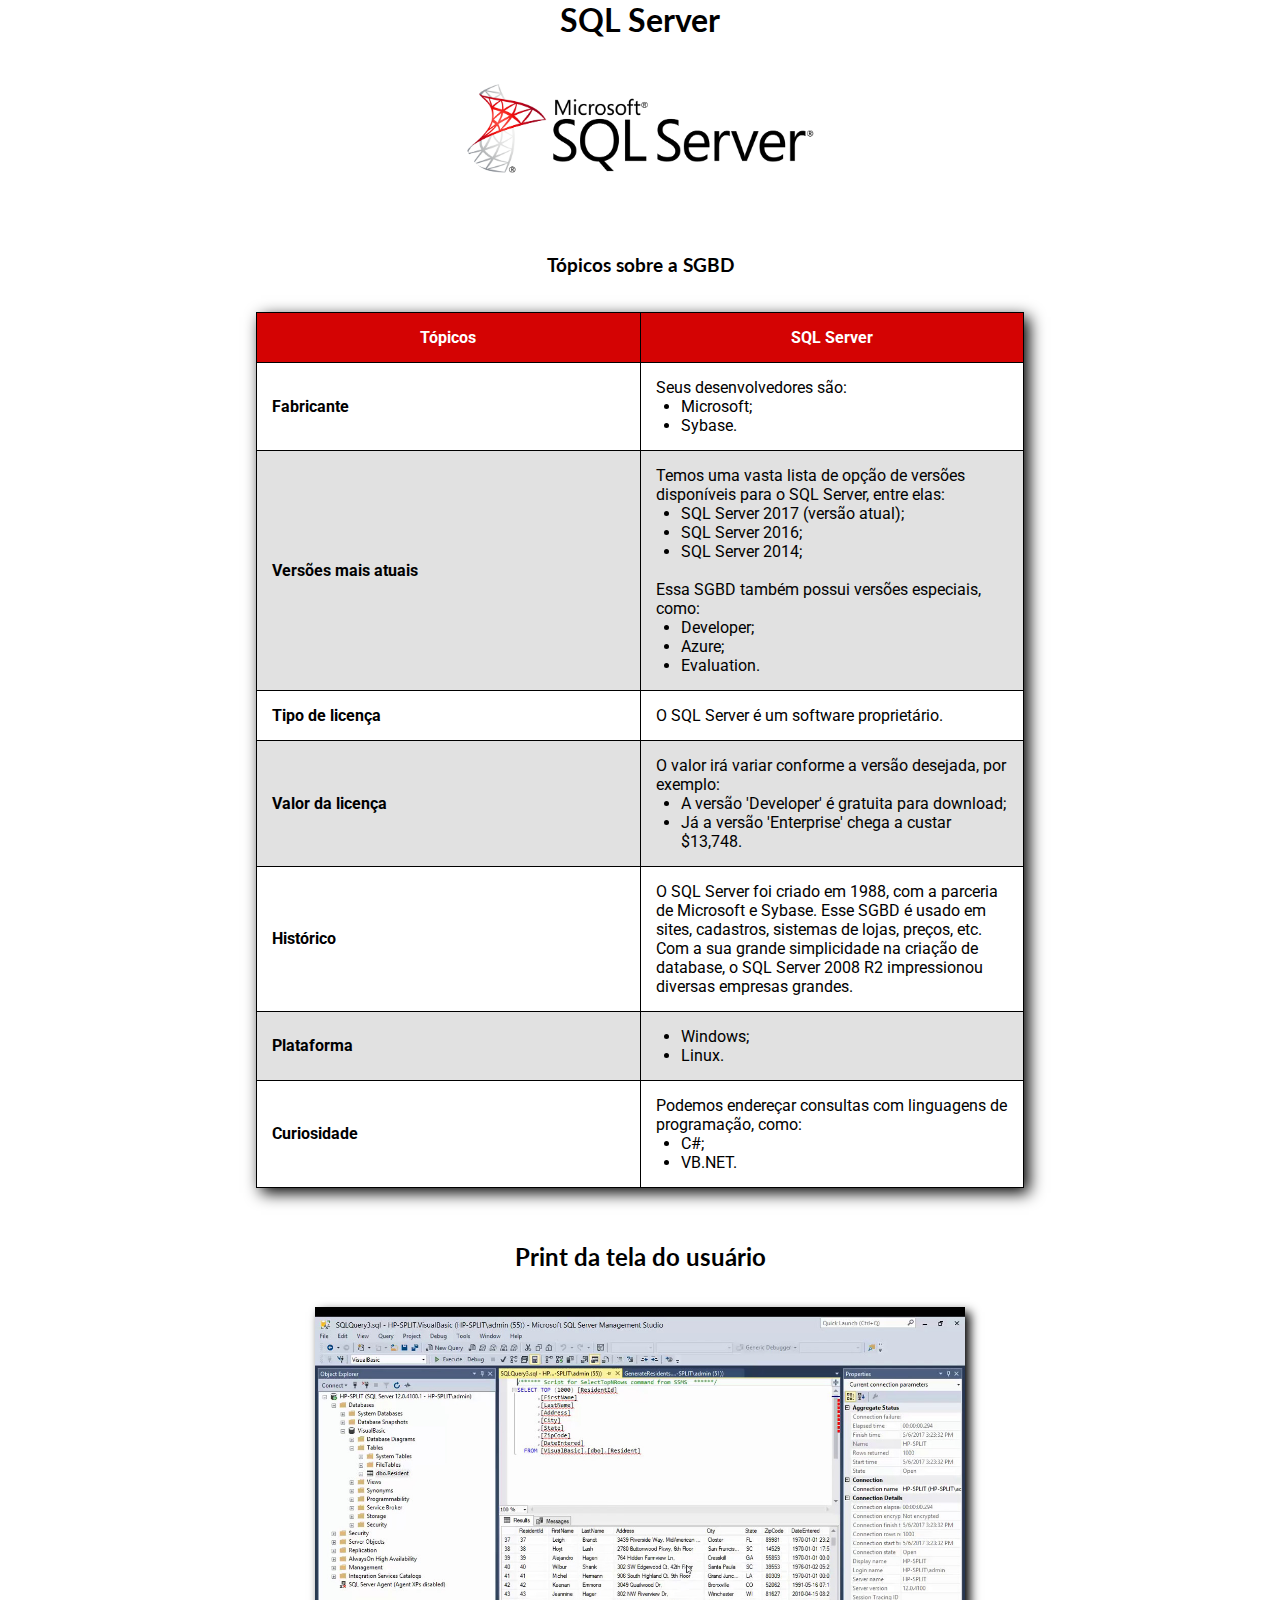
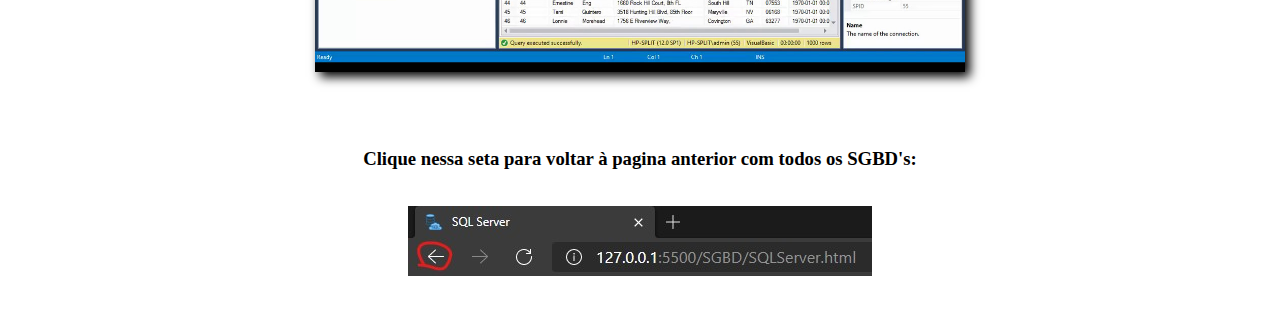
<file: SGBD/SQLServer.html>
<!DOCTYPE html>
<html lang="pt-br">
<head>
    <meta charset="UTF-8">
    <meta http-equiv="X-UA-Compatible" content="IE=edge">
    <meta name="viewport" content="width=device-width, initial-scale=1.0">
    <link rel="stylesheet" href="SQLServer.css">
    <link rel="shortcut icon" href="imagens/SQLSERVER/database.svg" type="image/x-icon">
    <title>SQL Server</title>
</head>
<body>
    <main>
        <section>
            <nav>
                <div id="divtitle">
                    <h1 id="title">
                        SQL Server
                    </h1>
                </div>
                <div id="img1">
                    <img id="sqlserver" src="imagens/SQLSERVER/logomarca.png" title="SQL Server">
                </div>
                <br><br>
                <div id="titletabela">
                    <h3>
                        Tópicos sobre a SGBD
                    </h3>
                </div>
                <br><br>
                <div id="tabela">
                    <table>
                        <thead>
                            <tr>
                                <th>Tópicos</th>
                                <th>SQL Server</th>
                            </tr>
                        </thead>
                        <tbody>
                            <tr>
                                <!-- Fabricante -->
                                <td><strong>Fabricante</strong></td>
                                <td>Seus desenvolvedores são: 
                                    <ul>
                                        <li>Microsoft;</li>
                                        <li>Sybase.</li>
                                    </ul>
                                </td>
                            </tr>
                            <tr>
                                <!-- Versões mais atuais -->
                                <td><strong>Versões mais atuais</strong></td>
                                <td>
                                    Temos uma vasta lista de opção de versões disponíveis para o SQL Server, 
                                    entre elas:
                                    <ul>
                                        <li>SQL Server 2017 (versão atual);</li>
                                        <li>SQL Server 2016;</li>
                                        <li>SQL Server 2014;</li>
                                    </ul>
                                    <br/>
                                    Essa SGBD também possui versões especiais, como:
                                    <ul>
                                        <li>Developer;</li>
                                        <li>Azure;</li>
                                        <li>Evaluation.</li>
                                    </ul>
                                </td>
                            </tr>
                            <tr>
                                <!-- Tipo de licença (gratuita, paga ou cod aberto) -->
                                <td><strong>Tipo de licença</strong></td>
                                <td>O SQL Server é um software proprietário.</td>
                            </tr>
                            <tr>
                                <!-- Valor da licença -->
                                <td><strong>Valor da licença</strong></td>
                                <td>
                                    O valor irá variar conforme a versão desejada, por exemplo:
                                    <ul>
                                        <li>A versão 'Developer' é gratuita para download;</li>
                                        <li>Já a versão 'Enterprise' chega a custar $13,748.</li>
                                    </ul>
                                </td>
                            </tr>
                            <tr>
                                <!-- Histórico (breve história da SGBD em questão) -->
                                <td><strong>Histórico</strong></td>
                                <td>
                                    O SQL Server foi criado em 1988, com a parceria de Microsoft e Sybase.
                                    Esse SGBD é usado em sites, cadastros, sistemas de lojas, preços, etc.
                                    <br/>
                                    Com a sua grande simplicidade na criação de database, o SQL Server 2008 R2 
                                    impressionou diversas empresas grandes.
                                </td>
                            </tr>
                            <tr>
                                <!-- Plataforma (sistemas operacionais suportados) -->
                                <td><strong>Plataforma</strong></td>
                                <td><ul>
                                    <li>Windows;</li>
                                    <li>Linux.</li>
                                </ul></td>
                            </tr>
                            <tr>
                                <!-- Curiosidades -->
                                <td><strong>Curiosidade</strong></td>
                                <td>
                                Podemos endereçar consultas com linguagens de programação, como:
                                <ul><li>C#;</li>
                                <li>VB.NET.</li></ul>
                                </td>
                            </tr>
                        </tbody>
                    </table>
            </nav>
        </section>
        <section>
            <br><br><br>
            <div id="img1">
                <div>
                    <h3 id="print">
                        Print da tela do usuário
                    </h3>
                    <br><br>
                    <figure>
                        <img src="imagens/SQLSERVER/print.jpg" id="img2" title="Print tela do usuário">
                    </figure>
                    <br><br><br><br>
                </div>
            </div>
        </section>
    </main>
    <footer>
        <div id="divfooter">
            <!-- Interface ao usuário e prints de tela -->
            <h3>
                Clique nessa seta para voltar à pagina anterior com todos os SGBD's:
            </h3>
        </div>
        <br><br>
        <div id="divfooter2">
            <img src="imagens/SQLSERVER/tutorialsql.jpg" alt="Voltar">
        </div>
        <br><br>
    </footer>
    
</body>
</html>
</file>
<file: sgbd.css>
@import url('https://fonts.googleapis.com/css2?family=Roboto:ital,wght@1,300&display=swap');
@import url('https://fonts.googleapis.com/css2?family=Open+Sans:wght@300&family=Roboto:wght@300&display=swap');


* {
    margin: 0;
    padding: 0;
    box-sizing: border-box;
    background-color: orange;
}

section {
    width: 100%;
}

#titulo {
    display: flex;
    justify-content: center;
    align-items: center;
    padding: 1vh;
    font-size: 1.5em;
    font-family: 'Roboto', sans-serif; 
}

#conceito {
    padding-top: 2vh;
    display: flex;
    justify-content: center;
    align-items: center;
    font-family: 'Open Sans', sans-serif;
font-family: 'Roboto', sans-serif;
}

.divlinha1{
    width: 100%;
    margin: 10vh 0vw;
    display: flex;
    justify-content: center;
    justify-content: center;
}

.espaco{
    width: 100%;
    display: flex;
    justify-content: space-around;
}

.linha {
    display: flex;
    justify-content: space-around;
    padding: 5px;
    border: 10px inset #006eff;
    box-shadow: 2px 2px 10px #002555;
    border-radius: 30px;
    text-decoration: none;
    color: #5f5f5f;
}

.linha:hover {
    display: flex;
    justify-content: space-around;
    background-color: #eb9901;
    padding: 5px;
    border: 10px inset #003d8d;
    box-shadow: 6px 6px 10px #363636;
    border-radius: 30px;
    text-decoration: none;
    color: rgb(0, 0, 0);
}
</file>
<file: SGBD/access.css>
@import url('https://fonts.googleapis.com/css2?family=Roboto:wght@300&display=swap');
@import url('https://fonts.googleapis.com/css2?family=Lato&display=swap');

* {
    margin: 0;
    padding: 0;
    box-sizing: border-box;
}

/* Título */

#divtitle {
    display:flex;
    justify-content: center;
}

#title {
    font-size: 2em;
    position: relative;
    font-family: 'Lato', sans-serif;
}

#title::after{
    content: '';
    position: absolute;
    width: 0%;
    height: 2px;
    left: 0;
    bottom: 0;
    background-color: black;
}

#title:hover::after {
    width: 100%;
    transition: width 0.5s ease-in-out;
}

/* FIM Título */

/* Imagem topo */

#microsoft {
    margin: 5vh;
    width: 500px;
    border-radius: 35px;
}

#microsoft:hover {
    box-shadow: 5px 5px 25px black;
}

/* FIM Imagem topo */

/* Título tabela */

#titletabela {
    display: flex;
    justify-content: center;
    font-family: 'Lato', sans-serif;
}

/* FIM Título tabela */

/* Tabela */

#tabela {
    display: flex;
    justify-content: center;
}

table {
    border-collapse: collapse;
    width: 60%;
    font-family: 'Roboto', sans-serif;
    box-shadow: 5px 5px 15px black;
}

th, td {
    padding: 15px;
    width: 35%;
    height: 2vh;
}

tr:nth-child(even) {
    background-color: #f86464;
}

th {
    background-color: #a73939;
    color: white;
}

tr:hover {
    background-color: #a73939;
    color: white;
}

table, th, td {
    border: 1px solid black;
}

ul {
    padding-left: 25px;
}

/* Fim Tabela */

/* Print tela */

#img1 {
    display: flex;
    justify-content: center;
}

#img2 {
    width: 650px;
    box-shadow: 5px 5px 10px black;
}

#img2:hover {
    width: 1000px;
    box-shadow: 10px 10px 25px black;
}

#print {
    display: flex;
    justify-content: center;
    font-size: 1.5em;
    font-family: 'Lato', sans-serif;
}

/* FIM print tela */

/* Tutorial voltar */

#divfooter {
    display: flex;
    justify-content: center;
}

#divfooter2 {
    display: flex;
    justify-content: center;
}

/* FIM Tutorial voltar */
</file>
<file: SGBD/firebird.css>
@import url('https://fonts.googleapis.com/css2?family=Roboto:wght@300&display=swap');
@import url('https://fonts.googleapis.com/css2?family=Lato&display=swap');

* {
    margin: 0;
    padding: 0;
    box-sizing: border-box;
}

/* Título */

#divtitle {
    display:flex;
    justify-content: center;
}

#title {
    font-size: 2em;
    position: relative;
    font-family: 'Lato', sans-serif;
}

#title::after{
    content: '';
    position: absolute;
    width: 0%;
    height: 2px;
    left: 0;
    bottom: 0;
    background-color: black;
}

#title:hover::after {
    width: 100%;
    transition: width 0.5s ease-in-out;
}

/* FIM Título */

/* Imagem topo */

#firebird {
    width: 350px;
    border-radius: 35px;
}

/* FIM Imagem topo */

/* Título tabela */

#titletabela {
    display: flex;
    justify-content: center;
    font-family: 'Lato', sans-serif;
}

/* FIM Título tabela */

/* Tabela */

#tabela {
    display: flex;
    justify-content: center;
}

table {
    border-collapse: collapse;
    width: 60%;
    font-family: 'Roboto', sans-serif;
    box-shadow: 5px 5px 15px black;
}

th, td {
    padding: 15px;
    width: 35%;
    height: 2vh;
}

tr:nth-child(even) {
    background-color: #FFD000;
}

th {
    background-color: #b60000;
    color: white;
}

tr:hover {
    background-color: #E83B00;
    color: white;
}

table, th, td {
    border: 1px solid black;
}

ul {
    padding-left: 25px;
}

.firebird {
    text-decoration: none;
    color: black
}

.firebird:hover {
    color: white
}

/* Fim Tabela */

/* Print tela */

#img1 {
    display: flex;
    justify-content: center;
}

#img2 {
    width: 650px;
    box-shadow: 5px 5px 10px black;
}

#img2:hover {
    width: 1000px;
    box-shadow: 10px 10px 25px black;
}

#print {
    display: flex;
    justify-content: center;
    font-size: 1.5em;
    font-family: 'Lato', sans-serif;
}

/* FIM print tela */

/* Tutorial voltar */

#divfooter {
    display: flex;
    justify-content: center;
}

#divfooter2 {
    display: flex;
    justify-content: center;
}

/* FIM Tutorial voltar */
</file>
<file: SGBD/mariaDB.css>
@import url('https://fonts.googleapis.com/css2?family=Roboto:wght@300&display=swap');
@import url('https://fonts.googleapis.com/css2?family=Lato&display=swap');

* {
    margin: 0;
    padding: 0;
    box-sizing: border-box;
}

/* Título */

#divtitle {
    display:flex;
    justify-content: center;
}

#title {
    font-size: 2em;
    position: relative;
    font-family: 'Lato', sans-serif;
}

#title::after{
    content: '';
    position: absolute;
    width: 0%;
    height: 2px;
    left: 0;
    bottom: 0;
    background-color: black;
}

#title:hover::after {
    width: 100%;
    transition: width 0.5s ease-in-out;
}

/* FIM Título */

/* Imagem topo */

#mariaDb {
    margin: 5vh;
    width: 350px;
    border-radius: 35px;
}

/* FIM Imagem topo */

/* Título tabela */

#titletabela {
    display: flex;
    justify-content: center;
    font-family: 'Lato', sans-serif;
}

/* FIM Título tabela */

/* Tabela */

#tabela {
    display: flex;
    justify-content: center;
}

table {
    border-collapse: collapse;
    width: 60%;
    font-family: 'Roboto', sans-serif;
    box-shadow: 5px 5px 15px black;
}

th, td {
    padding: 15px;
    width: 35%;
    height: 2vh;
}

tr:nth-child(even) {
    background-color: #9c4b30;
}

th {
    background-color: #6B4132;
    color: white;
}

tr:hover {
    background-color: #6B4132;
    color: white;
}

table, th, td {
    border: 1px solid black;
}

ul {
    padding-left: 25px;
}

.linkmdb {
    text-decoration: none;
    color: black;
}

.linkmdb:hover {
    color: #0677B8;
}

/* Fim Tabela */

/* Print tela */

#img1 {
    display: flex;
    justify-content: center;
}

#img2 {
    width: 650px;
    box-shadow: 5px 5px 10px black;
}

#img2:hover {
    width: 1000px;
    box-shadow: 10px 10px 25px black;
}

#print {
    display: flex;
    justify-content: center;
    font-size: 1.5em;
    font-family: 'Lato', sans-serif;
}

/* FIM print tela */

/* Tutorial voltar */

#divfooter {
    display: flex;
    justify-content: center;
}

#divfooter2 {
    display: flex;
    justify-content: center;
}

/* FIM Tutorial voltar */
</file>
<file: SGBD/mySQL.css>
@import url('https://fonts.googleapis.com/css2?family=Roboto:wght@300&display=swap');
@import url('https://fonts.googleapis.com/css2?family=Lato&display=swap');

* {
    margin: 0;
    padding: 0;
    box-sizing: border-box;
}

/* Título */

#divtitle {
    display:flex;
    justify-content: center;
}

#title {
    font-size: 2em;
    position: relative;
    font-family: 'Lato', sans-serif;
}

#title::after{
    content: '';
    position: absolute;
    width: 0%;
    height: 2px;
    left: 0;
    bottom: 0;
    background-color: black;
}

#title:hover::after {
    width: 100%;
    transition: width 0.5s ease-in-out;
}

/* FIM Título */

/* Imagem topo */

#mysql {
    margin: 5vh;
    width: 350px;
    border-radius: 35px;
}

/* FIM Imagem topo */

/* Título tabela */

#titletabela {
    display: flex;
    justify-content: center;
    font-family: 'Lato', sans-serif;
}

/* FIM Título tabela */

/* Tabela */

#tabela {
    display: flex;
    justify-content: center;
}

table {
    border-collapse: collapse;
    width: 60%;
    font-family: 'Roboto', sans-serif;
    box-shadow: 5px 5px 15px black;
}

th, td {
    padding: 15px;
    width: 35%;
    height: 2vh;
}

tr:nth-child(even) {
    background-color: #d88c00;
}

th {
    background-color: #005B8F;
    color: white;
}

tr:hover {
    background-color: #005B8F;
    color: white;
}

table, th, td {
    border: 1px solid black;
}

ul {
    padding-left: 25px;
}

/* Fim Tabela */

/* Print tela */

#img1 {
    display: flex;
    justify-content: center;
}

#img2 {
    width: 650px;
    box-shadow: 5px 5px 10px black;
}

#img2:hover {
    width: 1000px;
    box-shadow: 10px 10px 25px black;
}

#print {
    display: flex;
    justify-content: center;
    font-size: 1.5em;
    font-family: 'Lato', sans-serif;
}

/* FIM print tela */

/* Tutorial voltar */

#divfooter {
    display: flex;
    justify-content: center;
}

#divfooter2 {
    display: flex;
    justify-content: center;
}

/* FIM Tutorial voltar */
</file>
<file: SGBD/oracle.css>
@import url('https://fonts.googleapis.com/css2?family=Roboto:wght@300&display=swap');
@import url('https://fonts.googleapis.com/css2?family=Lato&display=swap');

* {
    margin: 0;
    padding: 0;
    box-sizing: border-box;
}

/* Título */

#divtitle {
    display:flex;
    justify-content: center;
}

#title {
    font-size: 2em;
    position: relative;
    font-family: 'Lato', sans-serif;
}

#title::after{
    content: '';
    position: absolute;
    width: 0%;
    height: 2px;
    left: 0;
    bottom: 0;
    background-color: red;
}

#title:hover::after {
    width: 100%;
    transition: width 0.5s ease-in-out;
}

/* FIM Título */

/* Imagem topo */

#oracle {
    margin: 5vh;
    width: 500px;
    border-radius: 35px;
}

/* FIM Imagem topo */

/* Título tabela */

#titletabela {
    display: flex;
    justify-content: center;
    font-family: 'Lato', sans-serif;
}

/* FIM Título tabela */

/* Tabela */

#tabela {
    display: flex;
    justify-content: center;
}

table {
    border-collapse: collapse;
    width: 60%;
    font-family: 'Roboto', sans-serif;
    box-shadow: 5px 5px 15px black;
}

th, td {
    padding: 15px;
    width: 35%;
    height: 2vh;
}

tr:nth-child(even) {
    background-color: rgb(156, 156, 156)
}

th {
    background-color: #db0000;
    color: black;
}

tr:hover {
    background-color: #5a5959;
    color: white;
}

table, th, td {
    border: 1px solid black;
}

ul {
    padding-left: 25px;
}

/* Fim Tabela */

/* Print tela */

#img1 {
    display: flex;
    justify-content: center;
}

#img2 {
    width: 650px;
    box-shadow: 5px 5px 10px black;
}

#img2:hover {
    width: 1000px;
    box-shadow: 10px 10px 25px black;
}

#print {
    display: flex;
    justify-content: center;
    font-size: 1.5em;
    font-family: 'Lato', sans-serif;
}

/* FIM print tela */

/* Tutorial voltar */

#divfooter {
    display: flex;
    justify-content: center;
}

#divfooter2 {
    display: flex;
    justify-content: center;
}

/* FIM Tutorial voltar */
</file>
<file: SGBD/postgre.css>
@import url('https://fonts.googleapis.com/css2?family=Roboto:wght@300&display=swap');
@import url('https://fonts.googleapis.com/css2?family=Lato&display=swap');

* {
    margin: 0;
    padding: 0;
    box-sizing: border-box;
}

/* Título */

#divtitle {
    display:flex;
    justify-content: center;
}

#title {
    font-size: 2em;
    position: relative;
    font-family: 'Lato', sans-serif;
}

#title::after{
    content: '';
    position: absolute;
    width: 0%;
    height: 2px;
    left: 0;
    bottom: 0;
    background-color: black;
}

#title:hover::after {
    width: 100%;
    transition: width 0.5s ease-in-out;
}

/* FIM Título */

/* Imagem topo */

#postgre {
    margin: 5vh;
    width: 350px;
    border-radius: 35px;
}

/* FIM Imagem topo */

/* Título tabela */

#titletabela {
    display: flex;
    justify-content: center;
    font-family: 'Lato', sans-serif;
}

/* FIM Título tabela */

/* Tabela */

#tabela {
    display: flex;
    justify-content: center;
}

table {
    border-collapse: collapse;
    width: 60%;
    font-family: 'Roboto', sans-serif;
    box-shadow: 5px 5px 15px black;
}

th, td {
    padding: 15px;
    width: 35%;
    height: 2vh;
}

tr:nth-child(even) {
    background-color: #84c8f0;
}

th {
    background-color: #005B8F;
    color: white;
}

tr:hover {
    background-color: #005B8F;
    color: white;
}

table, th, td {
    border: 1px solid black;
}

ul {
    padding-left: 25px;
}

/* Fim Tabela */

/* Print tela */

#img1 {
    display: flex;
    justify-content: center;
}

#img2 {
    width: 650px;
    box-shadow: 5px 5px 10px black;
}

#img2:hover {
    width: 1000px;
    box-shadow: 10px 10px 25px black;
}

#print {
    display: flex;
    justify-content: center;
    font-size: 1.5em;
    font-family: 'Lato', sans-serif;
}

/* FIM print tela */

/* Tutorial voltar */

#divfooter {
    display: flex;
    justify-content: center;
}

#divfooter2 {
    display: flex;
    justify-content: center;
}

/* FIM Tutorial voltar */
</file>
<file: SGBD/SQLite.css>
@import url('https://fonts.googleapis.com/css2?family=Roboto:wght@300&display=swap');
@import url('https://fonts.googleapis.com/css2?family=Lato&display=swap');

* {
    margin: 0;
    padding: 0;
    box-sizing: border-box;
}

/* Título */

#divtitle {
    display:flex;
    justify-content: center;
}

#title {
    font-size: 2em;
    position: relative;
    font-family: 'Lato', sans-serif;
}

#title::after{
    content: '';
    position: absolute;
    width: 0%;
    height: 2px;
    left: 0;
    bottom: 0;
    background-color: black;
}

#title:hover::after {
    width: 100%;
    transition: width 0.5s ease-in-out;
}

/* FIM Título */

/* Imagem topo */

#sqlite {
    margin: 5vh;
    width: 350px;
    border-radius: 35px;
}

/* FIM Imagem topo */

/* Título tabela */

#titletabela {
    display: flex;
    justify-content: center;
    font-family: 'Lato', sans-serif;
}

/* FIM Título tabela */

/* Tabela */

#tabela {
    display: flex;
    justify-content: center;
}

table {
    border-collapse: collapse;
    width: 60%;
    font-family: 'Roboto', sans-serif;
    box-shadow: 5px 5px 15px black;
}

th, td {
    padding: 15px;
    width: 35%;
    height: 2vh;
}

tr:nth-child(even) {
    background-color: #84c8f0;
}

th {
    background-color: #005B8F;
    color: white;
}

tr:hover {
    background-color: #005B8F;
    color: white;
}

table, th, td {
    border: 1px solid black;
}

ul {
    padding-left: 25px;
}

/* Fim Tabela */

/* Print tela */

#img1 {
    display: flex;
    justify-content: center;
}

#img2 {
    width: 650px;
    box-shadow: 5px 5px 10px black;
}

#img2:hover {
    width: 1000px;
    box-shadow: 10px 10px 25px black;
}

#print {
    display: flex;
    justify-content: center;
    font-size: 1.5em;
    font-family: 'Lato', sans-serif;
}

/* FIM print tela */

/* Tutorial voltar */

#divfooter {
    display: flex;
    justify-content: center;
}

#divfooter2 {
    display: flex;
    justify-content: center;
}

/* FIM Tutorial voltar */
</file>
<file: SGBD/SQLServer.css>
@import url('https://fonts.googleapis.com/css2?family=Roboto:wght@300&display=swap');
@import url('https://fonts.googleapis.com/css2?family=Lato&display=swap');

* {
    margin: 0;
    padding: 0;
    box-sizing: border-box;
}

/* Título */

#divtitle {
    display:flex;
    justify-content: center;
}

#title {
    font-size: 2em;
    position: relative;
    font-family: 'Lato', sans-serif;
}

#title::after{
    content: '';
    position: absolute;
    width: 0%;
    height: 2px;
    left: 0;
    bottom: 0;
    background-color: black;
}

#title:hover::after {
    width: 100%;
    transition: width 0.5s ease-in-out;
}

/* FIM Título */

/* Imagem topo */

#sqlserver {
    margin: 5vh;
    width: 350px;
    border-radius: 35px;
}

/* FIM Imagem topo */

/* Título tabela */

#titletabela {
    display: flex;
    justify-content: center;
    font-family: 'Lato', sans-serif;
}

/* FIM Título tabela */

/* Tabela */

#tabela {
    display: flex;
    justify-content: center;
}

table {
    border-collapse: collapse;
    width: 60%;
    font-family: 'Roboto', sans-serif;
    box-shadow: 5px 5px 15px black;
}

th, td {
    padding: 15px;
    width: 35%;
    height: 2vh;
}

tr:nth-child(even) {
    background-color: #E1E1E1;
}

th {
    background-color: #d40303;
    color: white;
}

tr:hover {
    background-color: #8B8989;
    color: white;
}

table, th, td {
    border: 1px solid black;
}

ul {
    padding-left: 25px;
}

/* Fim Tabela */

/* Print tela */

#img1 {
    display: flex;
    justify-content: center;
}

#img2 {
    width: 650px;
    box-shadow: 5px 5px 10px black;
}

#img2:hover {
    width: 1000px;
    box-shadow: 10px 10px 25px black;
}

#print {
    display: flex;
    justify-content: center;
    font-size: 1.5em;
    font-family: 'Lato', sans-serif;
}

/* FIM print tela */

/* Tutorial voltar */

#divfooter {
    display: flex;
    justify-content: center;
}

#divfooter2 {
    display: flex;
    justify-content: center;
}

/* FIM Tutorial voltar */
</file>
